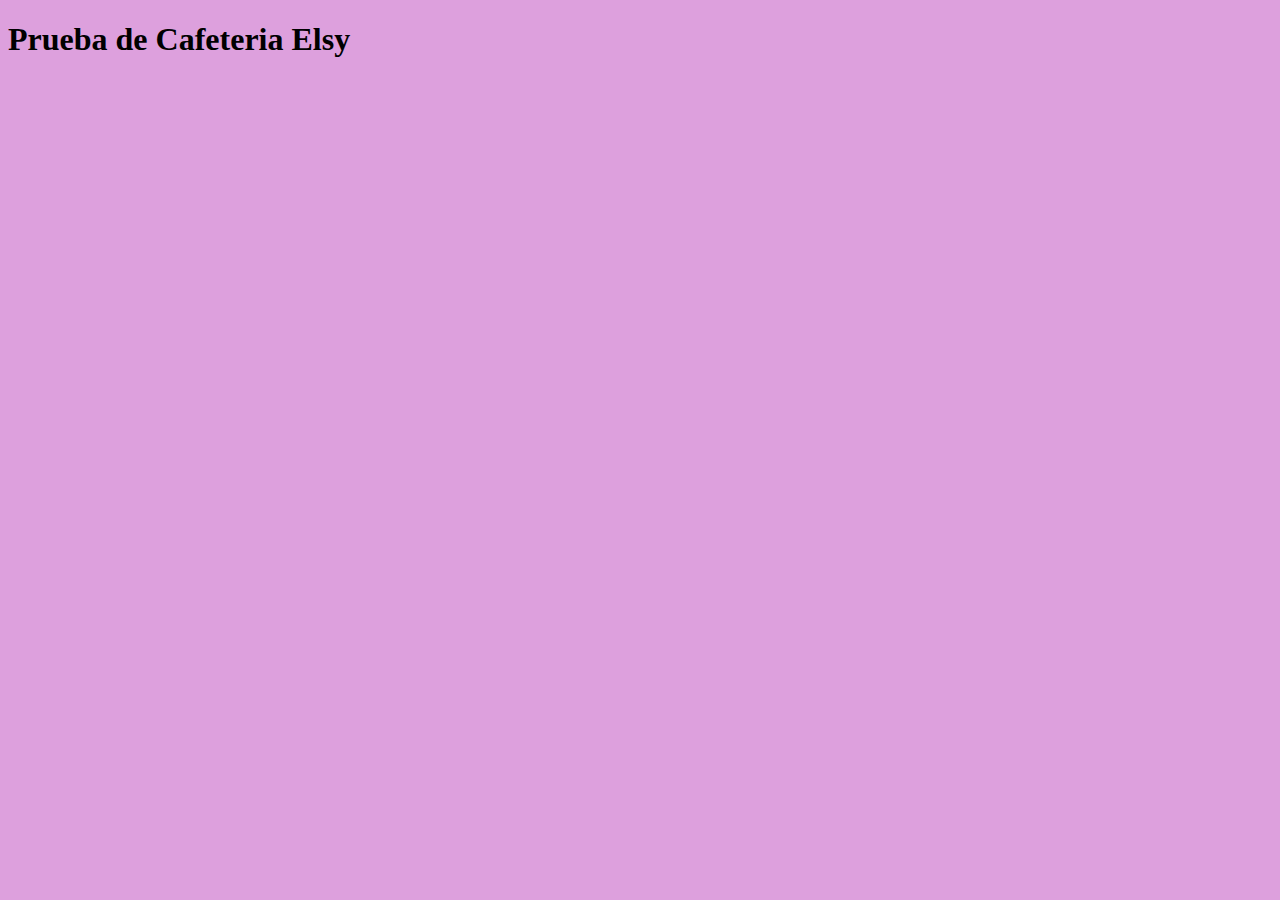
<file: index.html>
<!DOCTYPE html>
<html lang="es">
<head>
    <meta charset="UTF-8">
    <meta http-equiv="X-UA-Compatible" content="IE=edge">
    <meta name="viewport" content="width=device-width, initial-scale=1.0">
    <title>Cafeteria Elsy</title>
</head>
<body style="background-color:plum;">
   <h1>Prueba de Cafeteria Elsy</h1> 
</body>
</html>
</file>
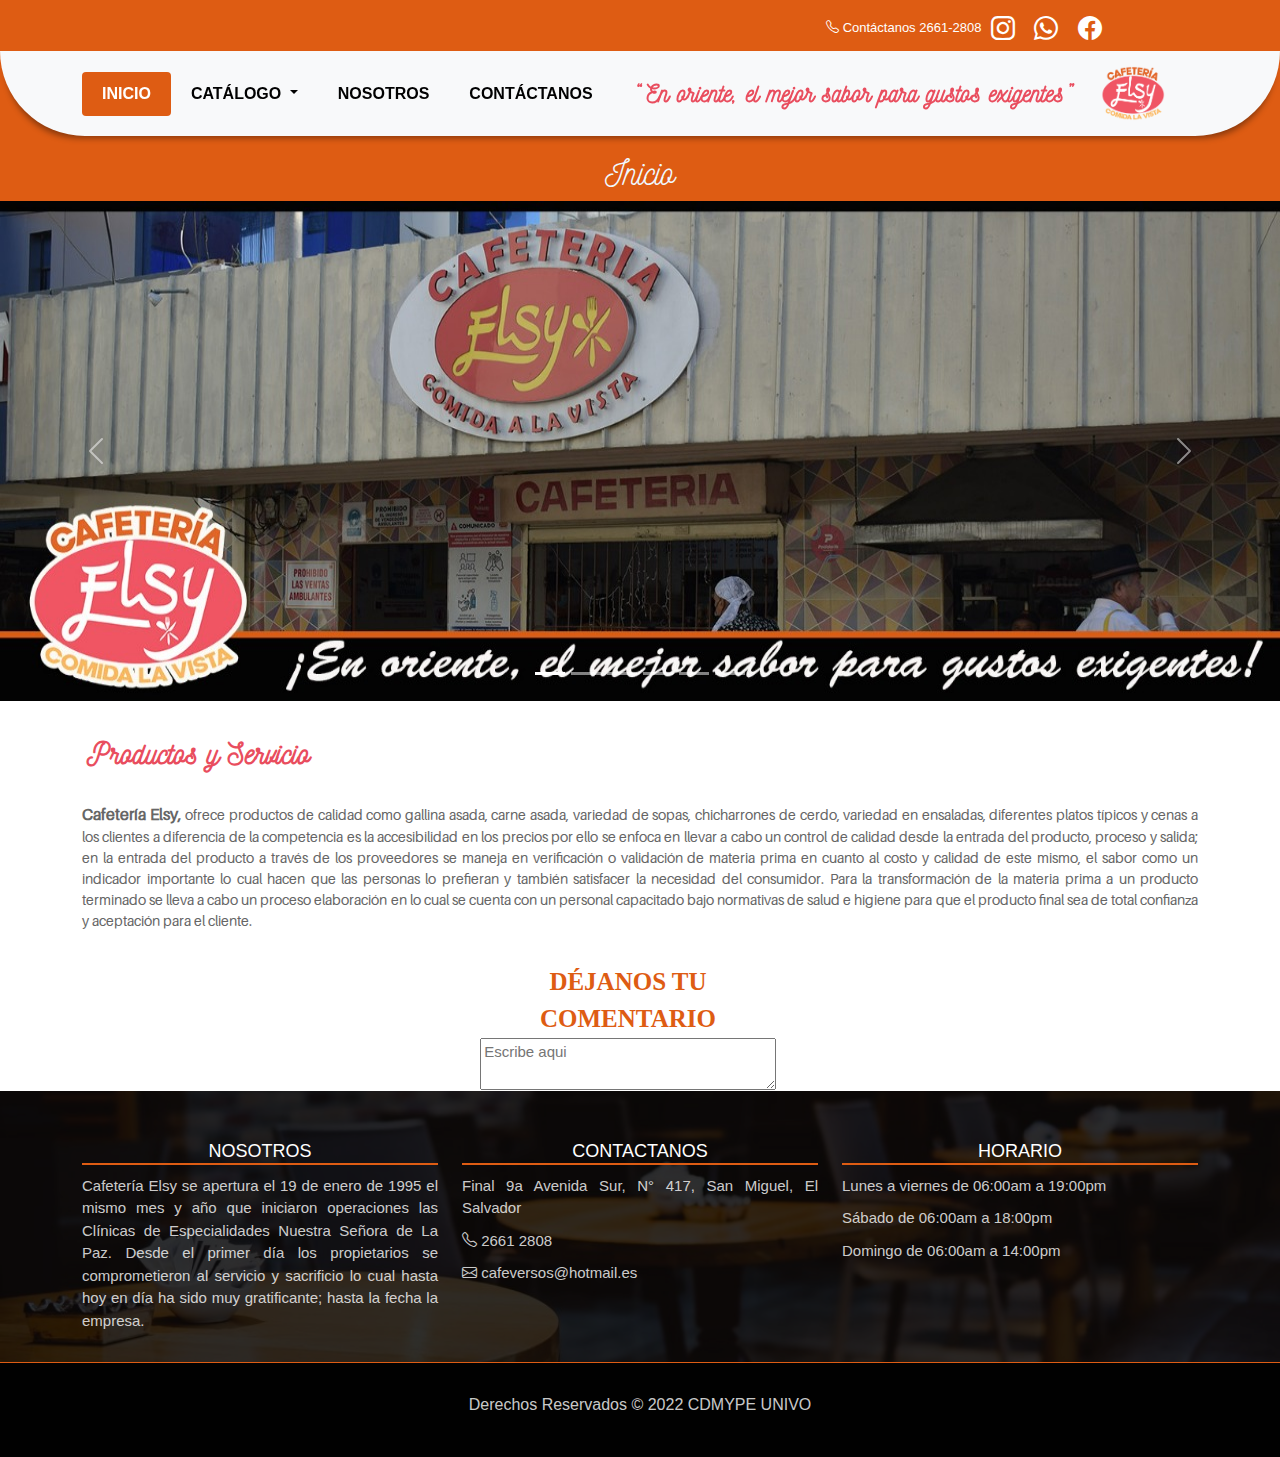
<file: Index.html>
<!DOCTYPE html>
<html lang="en">
<head>
    <meta charset="UTF-8">
    <meta http-equiv="X-UA-Compatible" content="IE=edge">
    <meta name="viewport" content="width=device-width, initial-scale=1.0">
    <link href="https://cdn.jsdelivr.net/npm/bootstrap@5.1.3/dist/css/bootstrap.min.css" rel="stylesheet">
    <link rel="stylesheet" href="https://cdn.jsdelivr.net/npm/bootstrap-icons@1.9.1/font/bootstrap-icons.css">
    <link rel="stylesheet" href="style.css">
    <link rel="stylesheet" href="responsive.css">
	<script src="https://cdn.jsdelivr.net/npm/bootstrap@5.1.3/dist/js/bootstrap.bundle.min.js"></script>
	<link rel="icon" href="img/logo.png">
    <title>Inicio - Cafeteria Elsy</title>
</head>
<body>
	<nav class="navbar" style="background-color: #de5c13; position: relative;">
        <div class="container-fluid" style=" position: relative;">
          <p class="bi-telephone2"><i class="bi bi-telephone"></i> <a href="+5032661-2808" class="text-decoration-none">
			Contáctanos 2661-2808         
			<div class="botone">
            <a type="button" href="https://www.instagram.com/cafeteriaelsy/" class="instagram" style="color: white; 
			margin-top: 10px; margin-left: -118%; width: 40px; height: 35px;">
				<i class="bi bi-instagram">
					<div class="mensaje">
						<p></p>
						<p type="texto flotante" class="oculta">Instagram</p>
					</div></i></a>
			<a type="button" href="https://wa.link/l9tlly" class="whatsapp"
			style="color: white; width: 40px; margin-top: 10px; height: 35px;">
			  <i class="bi bi-whatsapp">
				<div class="mensaje">
					<p></p>
					<p type="texto flotante" class="oculta">Whatsapp</p>
				</div>
			 </i></a>

            <a type="button" href="https://www.facebook.com/CafeteriaElsySM" class="facebook" style="color: white; margin-top: 10px; width: 40px; height: 35px;"><i
                class="bi bi-facebook">
				<div class="mensaje">
					<p></p>
					<p type="texto flotante" class="oculta">Facebook</p>
				</div></i></a>
          </div>
        </div>
    </nav>       
    	<!-- Start header -->
	<header class="top-navbar">
        
		<nav class="navbar navbar-expand-lg navbar-light bg-light">
			<div class="container">
				
				<button class="navbar-toggler" type="button" data-toggle="collapse" data-target="#navbars-rs-food" aria-controls="navbars-rs-food" aria-expanded="false" aria-label="Toggle navigation">
				  <span class="navbar-toggler-icon"></span>
				</button>
				<div class="collapse navbar-collapse" id="navbars-rs-food">
					<ul class="navbar-nav ml-auto">
						<strong><li class="nav-item active"><a class="nav-link" href="Inicio.html">Inicio</a></li></strong>
						<strong> <li class="nav-item dropdown">
							<a class="nav-link dropdown-toggle" href="#" id="navbarDropdown" role="button" data-bs-toggle="dropdown" aria-expanded="false">
							  Catálogo
							</a>
							<ul class="dropdown-menu" aria-labelledby="navbarDropdown">
							  <li><a class="nav-link" href="Desayunos.html">Desayunos</a></li>
							  <li><a class="nav-link" href="Almuerzos.html">Almuerzos</a></li>
							  <li><a class="nav-link" href="Tipicos.html">Típicos</a></li>
							</ul>
						  </li></strong>
						<strong><li class="nav-item"><a class="nav-link" href="SobreNosotros.html">Nosotros</a></li></strong>
						<strong><li class="nav-item"><a class="nav-link" href="Contactos.html">Contáctanos</a></li></strong>
					</ul>
                    <a class="navbar-brand">
                       <strong class="Nickainley-Normal">“ En oriente, el mejor sabor para gustos exigentes”</strong> 
                    </a>
                    <a class="navbar-brand" href="index.html">
                        <img class="logo" src="img/logo.png" alt="" />
                    </a>
				</div>
			</div>
		</nav>
        
	</header>
	<!-- End header -->
    <section class="section">
		<div class="contenedor">
			<br><br><br><br><br>
			<h2 class="Nickainley-Normal" style="color:aliceblue; font-size: 35px; margin-top: -7px;">Inicio</h2>
		</div>
		<!-- Carousel -->
<div id="demo" class="carousel slide" data-bs-ride="carousel">

	<!-- Indicators/dots -->
	<div class="carousel-indicators">
	  <button type="button" data-bs-target="#demo" data-bs-slide-to="0" class="active"></button>
	  <button type="button" data-bs-target="#demo" data-bs-slide-to="1"></button>
	  <button type="button" data-bs-target="#demo" data-bs-slide-to="2"></button>
	  <button type="button" data-bs-target="#demo" data-bs-slide-to="3"></button>
	  <button type="button" data-bs-target="#demo" data-bs-slide-to="4"></button>
	  <button type="button" data-bs-target="#demo" data-bs-slide-to="5"></button>
	</div>
  
	<!-- The slideshow/carousel -->
	<div class="carousel-inner">
	  <div class="carousel-item active">
		<img src="img/Slide01.jpeg" alt="Los Angeles" class="d-block w-100" id="imagen">
	  </div>
	  <div class="carousel-item">
		<img src="img/Slide02.jpg" alt="Chicago" class="d-block w-100" id="imagen">
	  </div>
	  <div class="carousel-item">
		<img src="img/Slide03.jpg" alt="New York" class="d-block w-100" id="imagen">
	  </div>
	  <div class="carousel-item">
		<img src="img/Slide04.jpg" alt="" class="d-block w-100" id="imagen">
	  </div>
	  <div class="carousel-item">
		<img src="img/Slide05.jpg" alt="" class="d-block w-100" id="imagen">
	  </div>
	  <div class="carousel-item">
		<img src="img/Slide06.jpg" alt="" class="d-block w-100" id="imagen">
	  </div>
	</div>
  
	<!-- Left and right controls/icons -->
	<button class="carousel-control-prev" type="button" data-bs-target="#demo" data-bs-slide="prev">
	  <span class="carousel-control-prev-icon"></span>
	</button>
	<button class="carousel-control-next" type="button" data-bs-target="#demo" data-bs-slide="next">
	  <span class="carousel-control-next-icon"></span>
	</button>
  </div>
  <br>
  <div class="container">
  <div class="row">
	<div class="col-lg-12">
		<strong><p class="Nickainley-Normal1">Productos y Servicio</strong>
		</p>
			<p class="aileron"><strong style="font-size: 16px;
				">Cafetería Elsy,</strong> ofrece productos de calidad como 
			gallina asada, carne asada, variedad de sopas, chicharrones de cerdo, variedad en ensaladas, diferentes platos
			 típicos y cenas a los clientes a diferencia de la competencia es la accesibilidad en los precios por ello se 
			 enfoca en llevar a cabo un control de calidad desde la entrada del producto, proceso y salida; en la entrada 
			 del producto a través de los proveedores se maneja en verificación o validación de materia prima en cuanto al
			  costo y calidad de este mismo, el sabor como un indicador importante lo cual hacen que las personas lo 
			  prefieran y también satisfacer la necesidad del consumidor. Para la transformación de la materia prima a un 
			  producto terminado se lleva a cabo un proceso elaboración en lo cual se cuenta con un personal capacitado 
			  bajo normativas de salud e higiene para que el producto final sea de total confianza y aceptación para el 
			  cliente.
			</p>
	</div>
	<div class="row">
		<div class="col-lg-12">
			<div class="text-center p-3 comentarios">
				<strong class="texto-comentar">Déjanos tu comentario</strong>
				<textarea name="comentar" id="comentarios" cols="60" rows="2" placeholder="Escribe aqui"></textarea><br>
				<button class="btn btn-primary btn-comentar">Comentar</button>
			  </div>
			</div>
		</div>
	</div>
	
    </section>
   
    <footer class="footer-area bg-f">
		<div class="container">
			<div class="row">
				<div class="col-lg-4 col-md-8">
					<h3>Nosotros</h3>
					<p class="nosotros">Cafetería Elsy se apertura el 19 de enero de 1995 el mismo mes y año que iniciaron operaciones las Clínicas de Especialidades Nuestra Señora de La Paz. 
                        Desde el primer día los propietarios se comprometieron al servicio y sacrificio lo cual hasta hoy en día ha sido muy
                         gratificante; hasta la fecha la empresa.</p>
				</div>
				
				<div class="col-lg-4 col-md-8">
					<h3>Contactanos</h3>
					<p>Final 9a Avenida Sur, N° 417, San Miguel, El Salvador</p>
					<p><i class="bi bi-telephone"></i> 2661 2808</p>
					<p><i class="bi bi-envelope"></i> cafeversos@hotmail.es</p>
				</div>
				<div class="col-lg-4 col-md-8">
					<h3>Horario</h3>
					<p>Lunes a viernes de 06:00am a 19:00pm</p>
					<p>Sábado de  06:00am a 18:00pm</p>
					<p>Domingo de  06:00am a 14:00pm</p>
				</div>
			</div>
			
		</div>
		
		<div class="copyright">
			<div class="container">
				<div class="row">
					<div class="col-lg-12">
						<p class="company-name">Derechos Reservados &copy; 2022 CDMYPE UNIVO</p>
					</div>
				</div>
			</div>
		</div>
		
	</footer>
</body>
</html>
</file>
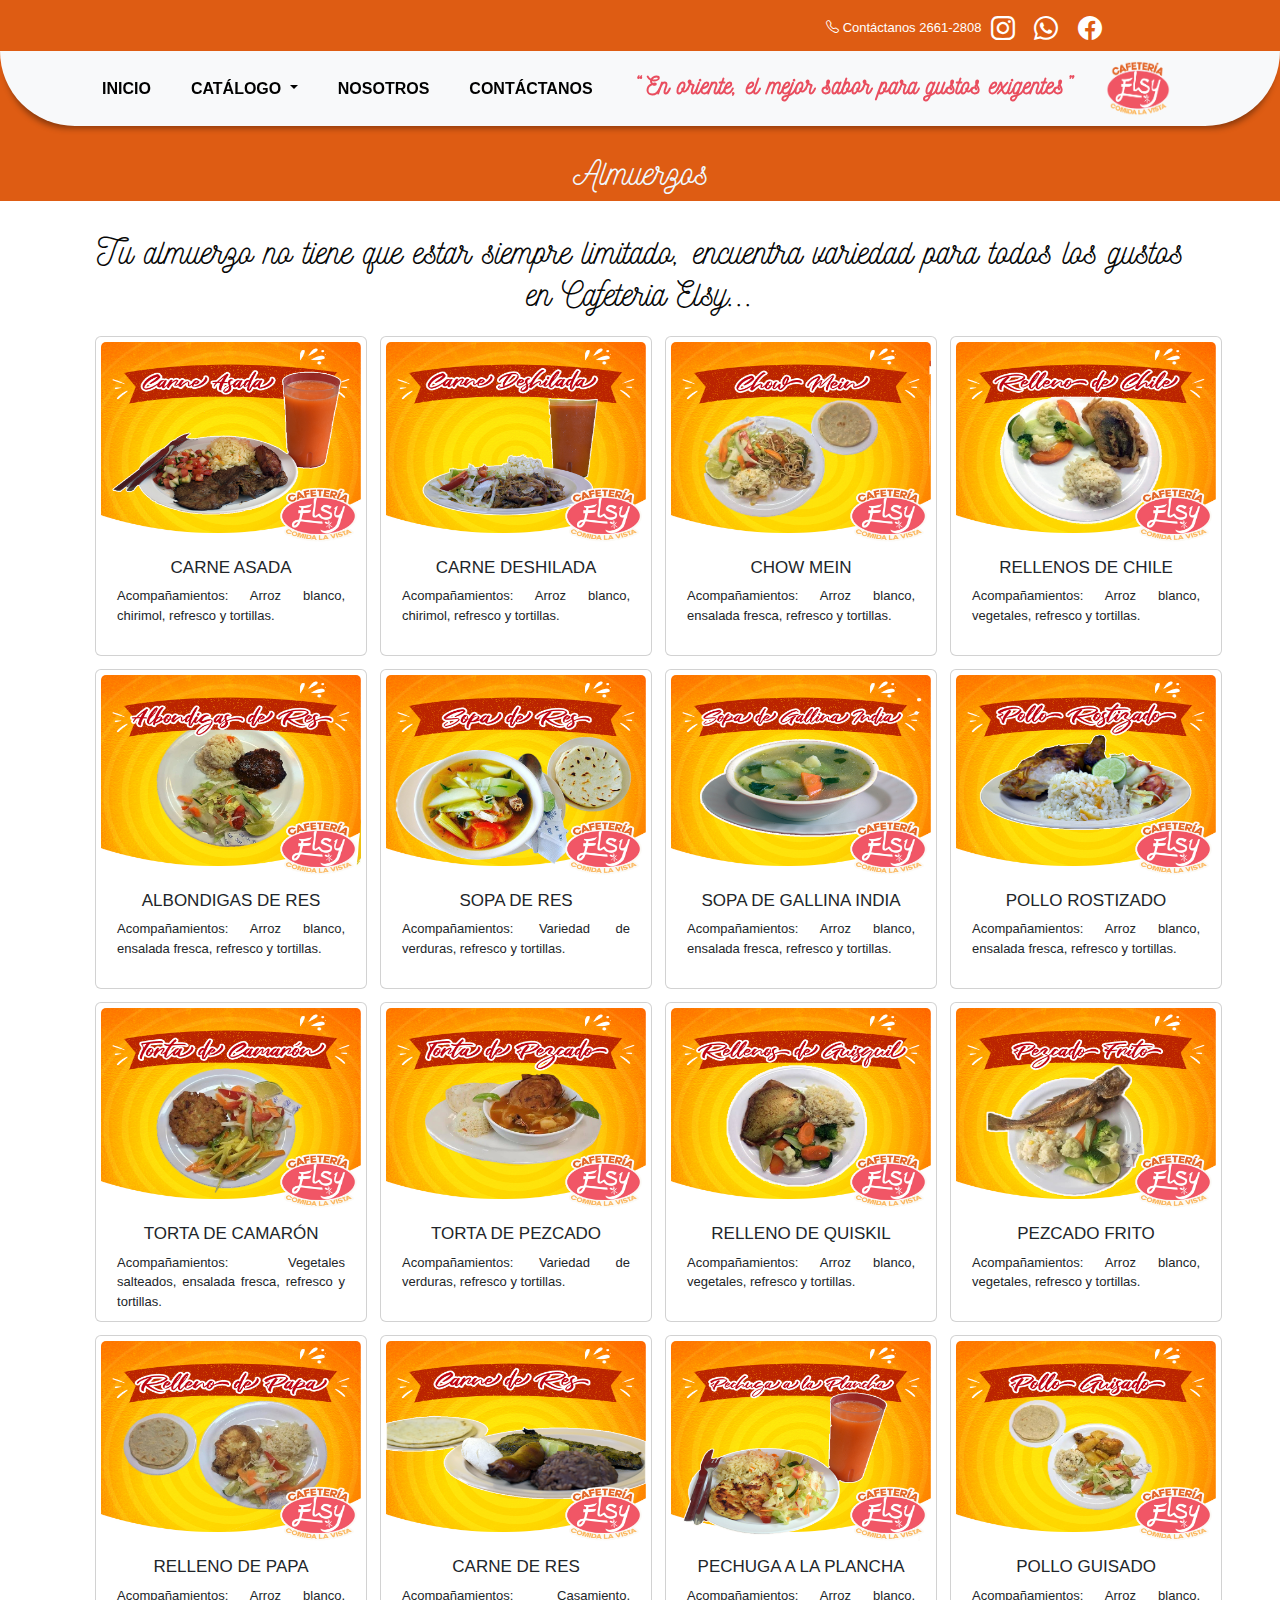
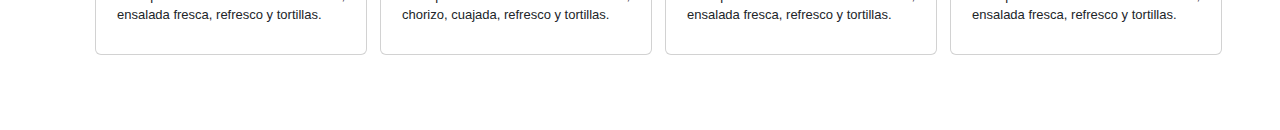
<file: Almuerzos.html>
<!DOCTYPE html>
<html lang="es">

<head>
    <meta charset="UTF-8">
    <meta http-equiv="X-UA-Compatible" content="IE=edge">
    <meta name="viewport" content="width=device-width, initial-scale=1.0">

    <link href="https://cdn.jsdelivr.net/npm/bootstrap@5.1.3/dist/css/bootstrap.min.css" rel="stylesheet">
    <link rel="stylesheet" href="https://cdn.jsdelivr.net/npm/bootstrap-icons@1.9.1/font/bootstrap-icons.css">
    <script src="https://cdn.jsdelivr.net/npm/bootstrap@5.1.3/dist/js/bootstrap.bundle.min.js"></script>
    <link rel="stylesheet" href="css/header_footer.css">
    <link rel="stylesheet" href="css/style.css">
    <link rel="icon" href="img/logo.png">

    <title>Almuerzos - Cafeteria Elsy</title>

</head>

<body>
    <!--Start nav-->
    <nav class="navbar" style="background-color: #de5c13; position: relative;">
        <div class="container-fluid">
            <p class="bi-telephone2"><i class="bi bi-telephone"></i>
                <a href="tel:+5032661-2808" class="text-decoration-none"> Contáctanos 2661-2808</a>
            </p>
            <div>
                <a type="button" href="https://www.instagram.com/cafeteriaelsy/" class="instagram" style="color: white; 
			margin-top: 10px; margin-left: -118%; width: 40px; height: 35px;">
                    <i class="bi bi-instagram">
                        <div class="mensaje">
                            <p></p>
                            <p type="texto flotante" class="oculta">Instagram</p>
                        </div>
                    </i>
                </a>
                <a type="button" href="https://wa.link/l9tlly" class="whatsapp"
                    style="color: white; width: 40px; margin-top: 10px; height: 35px;">
                    <i class="bi bi-whatsapp">
                        <div class="mensaje">
                            <p></p>
                            <p type="texto flotante" class="oculta">Whatsapp</p>
                        </div>
                    </i>
                </a>

                <a type="button" href="https://www.facebook.com/CafeteriaElsySM" class="facebook"
                    style="color: white; margin-top: 10px; width: 40px; height: 35px;">
                    <i class="bi bi-facebook">
                        <div class="mensaje">
                            <p></p>
                            <p type="texto flotante" class="oculta">Facebook</p>
                        </div>
                    </i>
                </a>
            </div>
        </div>
    </nav>
    <!-- End nav-->

    <!-- Start header -->
    <header class="top-navbar">

        <nav class="navbar navbar-expand-lg navbar-light bg-light">
            <div class="container align-items-justify">

                <button class="navbar-toggler" type="button" data-toggle="collapse" data-target="#navbars-rs-food"
                    aria-controls="navbars-rs-food" aria-expanded="false" aria-label="Toggle navigation">
                    <span class="navbar-toggler-icon"></span>
                </button>
                <div class="collapse navbar-collapse" id="navbars-rs-food">
                    <ul class="navbar-nav ml-auto">
                        <strong>
                            <li class="nav-item "><a class="nav-link" href="index.html">Inicio</a></li>
                        </strong>
                        <strong>
                            <li class="nav-item dropdown">
                                <a class="nav-link dropdown-toggle" href="#" id="navbarDropdown" role="button"
                                    data-bs-toggle="dropdown" aria-expanded="false">
                                    Catálogo
                                </a>
                                <ul class="dropdown-menu" aria-labelledby="navbarDropdown">
                                    <li><a class="nav-link" href="Desayunos.html">Desayunos</a></li>
                                    <li><a class="nav-link active" href="Almuerzos.html">Almuerzos</a></li>
                                    <li><a class="nav-link" href="Tipicos.html">Típicos</a></li>
                                </ul>
                            </li>
                        </strong>
                        <strong>
                            <li class="nav-item"><a class="nav-link" href="SobreNosotros.html">Nosotros</a></li>
                        </strong>
                        <strong>
                            <li class="nav-item"><a class="nav-link" href="Contactos.html">Contáctanos</a></li>
                        </strong>
                    </ul>
                    <center>
                        <a class="navbar-brand">
                            <strong class="Nickainley-Normal">“ En oriente, el mejor sabor para gustos
                                exigentes”</strong>
                        </a>
                        <a class="navbar-brand align-items-center" href="index.html">
                            <img class="logo" src="img/logo.png" alt="" />
                        </a>
                    </center>
                </div>
            </div>
        </nav>

    </header>
    <!-- End header -->

    <!-- Start section-->
    <section class="section">
        <div class="contenedor">
            <br><br><br><br><br>
            <h2 class="Nickainley-Normal" style="color:aliceblue; font-size: 35px; margin-top: -7px;">Almuerzos</h2>
        </div>
        <div style="height: 30px;">&nbsp;</div>
        <center>
            <div class="container ">
                <div class="row">
                    <div class="col-12">
                        <h2 class="Nickainley-Normal-titulo">Tu almuerzo no tiene que estar siempre limitado, encuentra
                            variedad para todos los gustos en Cafeteria Elsy...</h2>
                    </div>
                    <div class="col-sm-12 col-md-6 col-lg-4 col-xl-3 col-xxl-3">
                        <div class="card conf"
                            style="width: 17rem; height: 20rem; margin-left: 5%; margin-right: 15px; padding: 5px;  margin-top: 5%;">
                            <a class="mybox" href="img/Almuerzos/Carne_Chorizo_Chimol_Arroz_Fresco.jpg"><img
                                    src="img/Almuerzos/Carne_Chorizo_Chimol_Arroz_Fresco.jpg" class="card-img-top"
                                    alt="..."></a>
                            <div class="card-body">
                                <h5 class="card-title">CARNE ASADA</h5>
                                <p class="card-text">Acompañamientos: Arroz blanco, chirimol, refresco y tortillas.</p>
                            </div>
                        </div>
                    </div>
                    <div class="col-sm-12 col-md-6 col-lg-4 col-xl-3 col-xxl-3">
                        <div class="card conf"
                            style="width: 17rem; height: 20rem; margin-left: 5%; margin-right: 15px; padding: 5px; margin-top: 5%;">
                            <a class="mybox" href="img/Almuerzos/Carne_Ensalada_Arroz_Fresco.jpg"><img
                                    src="img/Almuerzos/Carne_Ensalada_Arroz_Fresco.jpg" class="card-img-top"
                                    alt="..."></a>
                            <div class="card-body">
                                <h5 class="card-title">CARNE DESHILADA</h5>
                                <p class="card-text">Acompañamientos: Arroz blanco, chirimol, refresco y tortillas.</p>
                            </div>
                        </div>
                    </div>
                    <div class="col-sm-12 col-md-6 col-lg-4 col-xl-3 col-xxl-3">
                        <div class="card conf"
                            style="width: 17rem; height: 20rem; margin-left: 5%; padding: 5px;  margin-top: 5%;">
                            <a class="mybox" href="img/Almuerzos/Chow Mein.jpg"><img src="img/Almuerzos/Chow Mein.jpg"
                                    class="card-img-top" alt="..."></a>
                            <div class="card-body">
                                <h5 class="card-title">CHOW MEIN</h5>
                                <p class="card-text">Acompañamientos: Arroz blanco, ensalada fresca, refresco y
                                    tortillas.</p>
                            </div>
                        </div>
                    </div>
                    <div class="col-sm-12 col-md-6 col-lg-4 col-xl-3 col-xxl-3">
                        <div class="card conf"
                            style="width: 17rem; height: 20rem; margin-left: 5%; padding: 5px;  margin-top: 5%;">
                            <a class="mybox" href="img/Almuerzos/Relleno de Chile.jpg"><img
                                    src="img/Almuerzos/Relleno de Chile.jpg" class="card-img-top" alt="..."></a>
                            <div class="card-body">
                                <h5 class="card-title">RELLENOS DE CHILE</h5>
                                <p class="card-text">Acompañamientos: Arroz blanco, vegetales, refresco y tortillas.</p>
                            </div>
                        </div>
                    </div>
                    <div class="col-sm-12 col-md-6 col-lg-4 col-xl-3 col-xxl-3">
                        <div class="card conf"
                            style="width: 17rem; height: 20rem; margin-left: 5%; padding: 5px;  margin-top: 5%;">
                            <a class="mybox2" href="img/Almuerzos/Albondigas de Res.jpg"><img
                                    src="img/Almuerzos/Albondigas de Res.jpg" class="card-img-top" alt="..."></a>
                            <div class="card-body">
                                <h5 class="card-title">ALBONDIGAS DE RES</h5>
                                <p class="card-text">Acompañamientos: Arroz blanco, ensalada fresca, refresco y
                                    tortillas.</p>
                            </div>
                        </div>
                    </div>
                    <div class="col-sm-12 col-md-6 col-lg-4 col-xl-3 col-xxl-3">
                        <div class="card conf"
                            style="width: 17rem; height: 20rem; margin-left: 5%; padding: 5px;  margin-top: 5%;">
                            <a class="mybox2" href="img/Almuerzos/Sopa de Res.jpg"><img
                                    src="img/Almuerzos/Sopa de Res.jpg" class="card-img-top" alt="..."></a>
                            <div class="card-body">
                                <h5 class="card-title">SOPA DE RES</h5>
                                <p class="card-text">Acompañamientos: Variedad de verduras, refresco y tortillas.</p>
                            </div>
                        </div>
                    </div>
                    <div class="col-sm-12 col-md-6 col-lg-4 col-xl-3 col-xxl-3">
                        <div class="card conf"
                            style="width: 17rem; height: 20rem; margin-left: 5%; padding: 5px;  margin-top: 5%;">
                            <a class="mybox2" href="img/Almuerzos/SopaGallinaIndia.jpg"><img
                                    src="img/Almuerzos/SopaGallinaIndia.jpg" class="card-img-top" alt="..."></a>
                            <div class="card-body">
                                <h5 class="card-title">SOPA DE GALLINA INDIA</h5>
                                <p class="card-text">Acompañamientos: Arroz blanco, ensalada fresca, refresco y
                                    tortillas.</p>
                            </div>
                        </div>
                    </div>
                    <div class="col-sm-12 col-md-6 col-lg-4 col-xl-3 col-xxl-3">
                        <div class="card conf"
                            style="width: 17rem; height: 20rem; margin-left: 5%; padding: 5px;  margin-top: 5%;">
                            <a class="mybox2" href="img/Almuerzos/PolloArrozEnsalada.jpg"><img
                                    src="img/Almuerzos/PolloArrozEnsalada.jpg" class="card-img-top" alt="..."></a>
                            <div class="card-body">
                                <h5 class="card-title">POLLO ROSTIZADO</h5>
                                <p class="card-text">Acompañamientos: Arroz blanco, ensalada fresca, refresco y
                                    tortillas.</p>
                            </div>
                        </div>
                    </div>
                    <div class="col-sm-12 col-md-6 col-lg-4 col-xl-3 col-xxl-3">
                        <div class="card conf"
                            style="width: 17rem; height: 20rem; margin-left: 5%; padding: 5px;  margin-top: 5%;">
                            <a class="mybox2" href="img/Almuerzos/Torta de Camaron.jpg"><img
                                    src="img/Almuerzos/Torta de Camaron.jpg" class="card-img-top" alt="..."></a>
                            <div class="card-body">
                                <h5 class="card-title">TORTA DE CAMARÓN</h5>
                                <p class="card-text">Acompañamientos: Vegetales salteados, ensalada fresca, refresco y
                                    tortillas.</p>
                            </div>
                        </div>
                    </div>
                    <div class="col-sm-12 col-md-6 col-lg-4 col-xl-3 col-xxl-3">
                        <div class="card conf"
                            style="width: 17rem; height: 20rem; margin-left: 5%; padding: 5px;  margin-top: 5%;">
                            <a class="mybox2" href="img/Almuerzos/Torta de Pezcado.jpg"><img
                                    src="img/Almuerzos/Torta de Pezcado.jpg" class="card-img-top" alt="..."></a>
                            <div class="card-body">
                                <h5 class="card-title">TORTA DE PEZCADO</h5>
                                <p class="card-text">Acompañamientos: Variedad de verduras, refresco y tortillas.</p>
                            </div>
                        </div>
                    </div>
                    <div class="col-sm-12 col-md-6 col-lg-4 col-xl-3 col-xxl-3">
                        <div class="card conf"
                            style="width: 17rem; height: 20rem; margin-left: 5%; padding: 5px;  margin-top: 5%;">
                            <a class="mybox2" href="img/Almuerzos/Rellenos de Guisquil.jpg"><img
                                    src="img/Almuerzos/Rellenos de Guisquil.jpg" class="card-img-top" alt="..."></a>
                            <div class="card-body">
                                <h5 class="card-title">RELLENO DE QUISKIL</h5>
                                <p class="card-text">Acompañamientos: Arroz blanco, vegetales, refresco y tortillas.</p>
                            </div>
                        </div>
                    </div>
                    <div class="col-sm-12 col-md-6 col-lg-4 col-xl-3 col-xxl-3">
                        <div class="card conf"
                            style="width: 17rem; height: 20rem; margin-left: 5%; padding: 5px;  margin-top: 5%;">
                            <a class="mybox2" href="img/Almuerzos/Pezcado Frito.jpg"><img
                                    src="img/Almuerzos/Pezcado Frito.jpg" class="card-img-top" alt="..."></a>
                            <div class="card-body">
                                <h5 class="card-title">PEZCADO FRITO</h5>
                                <p class="card-text">Acompañamientos: Arroz blanco, vegetales, refresco y tortillas.</p>
                            </div>
                        </div>
                    </div>
                    <div class="col-sm-12 col-md-6 col-lg-4 col-xl-3 col-xxl-3">
                        <div class="card conf"
                            style="width: 17rem; height: 20rem; margin-left: 5%; padding: 5px;  margin-top: 5%;">
                            <a class="mybox2" href="img/Almuerzos/Relleno de Papa.jpg"><img
                                    src="img/Almuerzos/Relleno de Papa.jpg" class="card-img-top" alt="..."></a>
                            <div class="card-body">
                                <h5 class="card-title">RELLENO DE PAPA</h5>
                                <p class="card-text">Acompañamientos: Arroz blanco, ensalada fresca, refresco y
                                    tortillas.</p>
                            </div>
                        </div>
                    </div>
                    <div class="col-sm-12 col-md-6 col-lg-4 col-xl-3 col-xxl-3">
                        <div class="card conf"
                            style="width: 17rem; height: 20rem; margin-left: 5%; padding: 5px;  margin-top: 5%;">
                            <a class="mybox2" href="img/Almuerzos/CuajadaChorizoCarneFrijoles.jpg"><img
                                    src="img/Almuerzos/CuajadaChorizoCarneFrijoles.jpg" class="card-img-top"
                                    alt="..."></a>
                            <div class="card-body">
                                <h5 class="card-title">CARNE DE RES</h5>
                                <p class="card-text">Acompañamientos: Casamiento, chorizo, cuajada, refresco y
                                    tortillas.</p>
                            </div>
                        </div>
                    </div>
                    <div class="col-sm-12 col-md-6 col-lg-4 col-xl-3 col-xxl-3">
                        <div class="card conf"
                            style="width: 17rem; height: 20rem; margin-left: 5%; padding: 5px;  margin-top: 5%;">
                            <a class="mybox2" href="img/Almuerzos/Pechuga a la plancha.jpg"><img
                                    src="img/Almuerzos/Pechuga a la plancha.jpg" class="card-img-top" alt="..."></a>
                            <div class="card-body">
                                <h5 class="card-title">PECHUGA A LA PLANCHA</h5>
                                <p class="card-text">Acompañamientos: Arroz blanco, ensalada fresca, refresco y
                                    tortillas.</p>
                            </div>
                        </div>
                    </div>
                    <div class="col-sm-12 col-md-6 col-lg-4 col-xl-3 col-xxl-3">
                        <div class="card conf"
                            style="width: 17rem; height: 20rem; margin-left: 5%; padding: 5px;  margin-top: 5%;">
                            <a class="mybox2" href="img/Almuerzos/Pollo Guisado.jpg"><img
                                    src="img/Almuerzos/Pollo Guisado.jpg" class="card-img-top" alt="..."></a>
                            <div class="card-body">
                                <h5 class="card-title">POLLO GUISADO</h5>
                                <p class="card-text">Acompañamientos: Arroz blanco, ensalada fresca, refresco y
                                    tortillas.</p>
                            </div>
                        </div>
                    </div>
                </div>
            </div>
        </center>
        <div style="height: 75px;">&nbsp;</div>
    </section>
    <!-- End Section-->
    
    <!--Js files-->
    <script src="js/jquery-3.2.1.min.js"></script>
    <script src="js/popper.min.js"></script>
    <script src="js/bootstrap.min.js"></script>
</body>

</html>
</file>
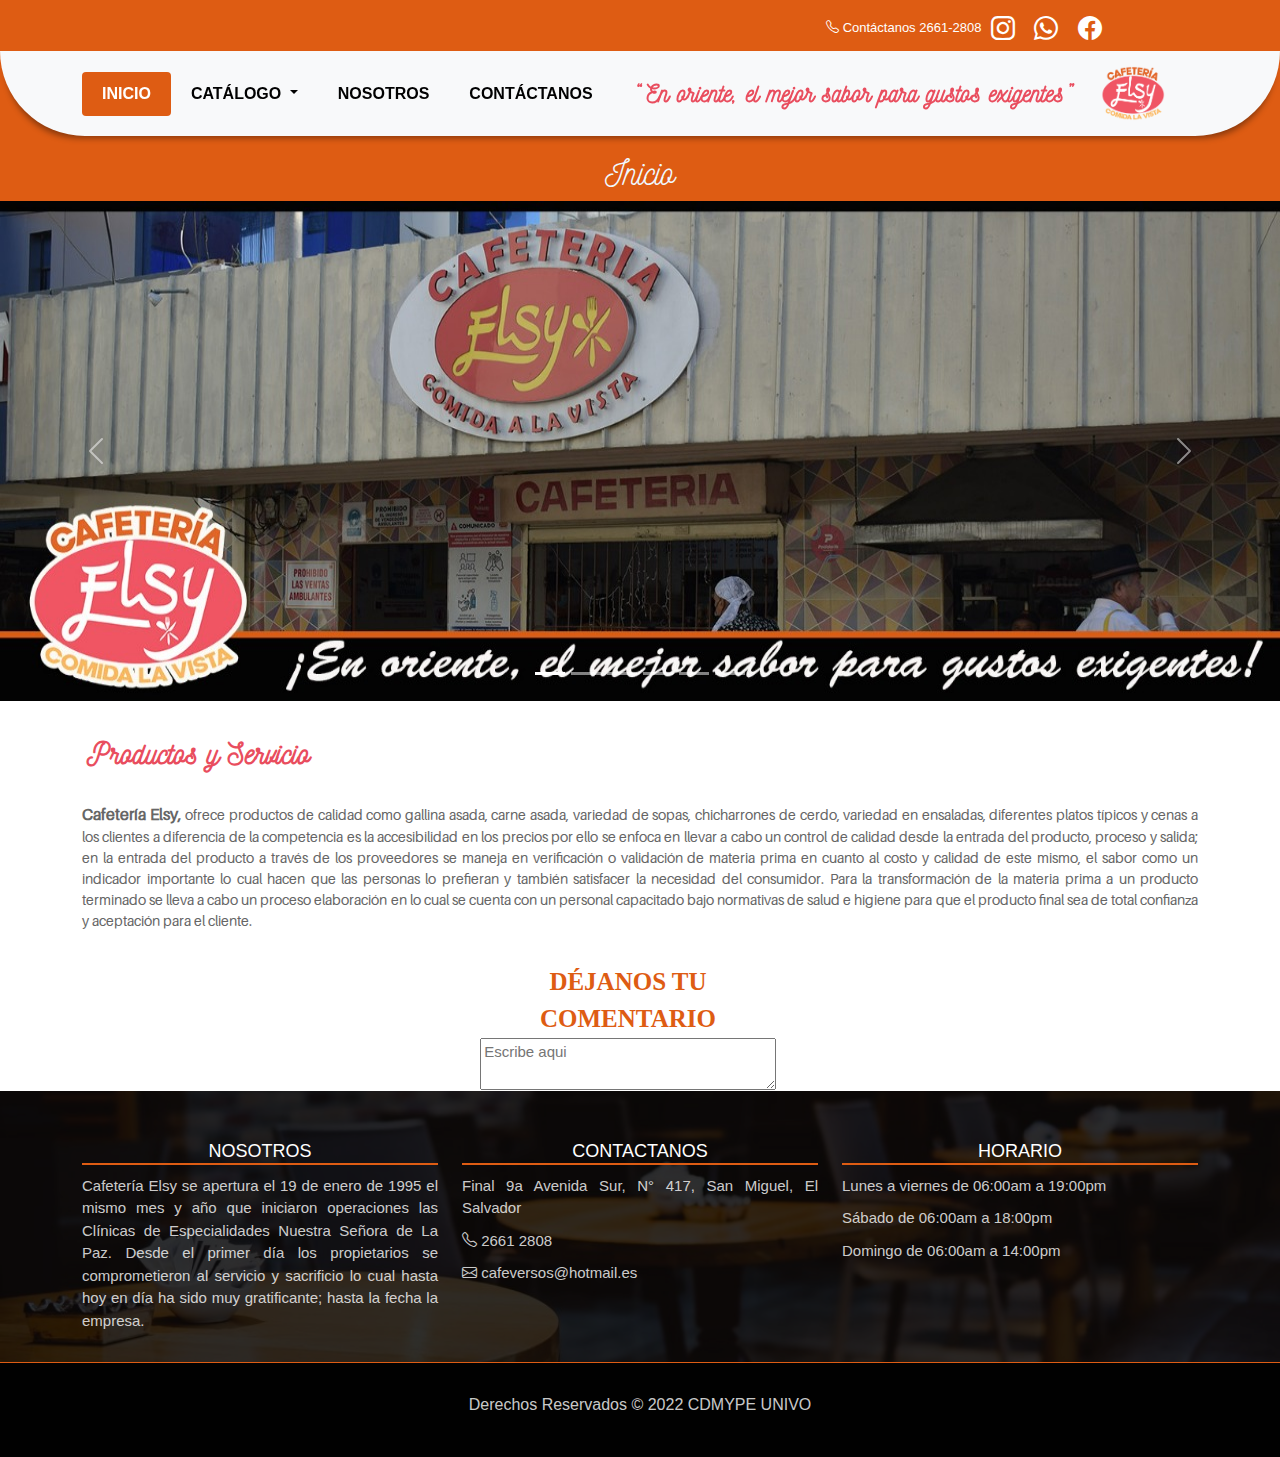
<file: Inicio.html>
<!DOCTYPE html>
<html lang="en">
<head>
    <meta charset="UTF-8">
    <meta http-equiv="X-UA-Compatible" content="IE=edge">
    <meta name="viewport" content="width=device-width, initial-scale=1.0">
    <link href="https://cdn.jsdelivr.net/npm/bootstrap@5.1.3/dist/css/bootstrap.min.css" rel="stylesheet">
    <link rel="stylesheet" href="https://cdn.jsdelivr.net/npm/bootstrap-icons@1.9.1/font/bootstrap-icons.css">
    <link rel="stylesheet" href="style.css">
    <link rel="stylesheet" href="responsive.css">
	<script src="https://cdn.jsdelivr.net/npm/bootstrap@5.1.3/dist/js/bootstrap.bundle.min.js"></script>
	<link rel="icon" href="img/logo.png">
    <title>Inicio - Cafeteria Elsy</title>
</head>
<body>
	<nav class="navbar" style="background-color: #de5c13; position: relative;">
        <div class="container-fluid" style=" position: relative;">
          <p class="bi-telephone2"><i class="bi bi-telephone"></i> <a href="+5032661-2808" class="text-decoration-none">
			Contáctanos 2661-2808         
			<div class="botone">
            <a type="button" href="https://www.instagram.com/cafeteriaelsy/" class="instagram" style="color: white; 
			margin-top: 10px; margin-left: -118%; width: 40px; height: 35px;">
				<i class="bi bi-instagram">
					<div class="mensaje">
						<p></p>
						<p type="texto flotante" class="oculta">Instagram</p>
					</div></i></a>
			<a type="button" href="https://wa.link/l9tlly" class="whatsapp"
			style="color: white; width: 40px; margin-top: 10px; height: 35px;">
			  <i class="bi bi-whatsapp">
				<div class="mensaje">
					<p></p>
					<p type="texto flotante" class="oculta">Whatsapp</p>
				</div>
			 </i></a>

            <a type="button" href="https://www.facebook.com/CafeteriaElsySM" class="facebook" style="color: white; margin-top: 10px; width: 40px; height: 35px;"><i
                class="bi bi-facebook">
				<div class="mensaje">
					<p></p>
					<p type="texto flotante" class="oculta">Facebook</p>
				</div></i></a>
          </div>
        </div>
    </nav>       
    	<!-- Start header -->
	<header class="top-navbar">
        
		<nav class="navbar navbar-expand-lg navbar-light bg-light">
			<div class="container">
				
				<button class="navbar-toggler" type="button" data-toggle="collapse" data-target="#navbars-rs-food" aria-controls="navbars-rs-food" aria-expanded="false" aria-label="Toggle navigation">
				  <span class="navbar-toggler-icon"></span>
				</button>
				<div class="collapse navbar-collapse" id="navbars-rs-food">
					<ul class="navbar-nav ml-auto">
						<strong><li class="nav-item active"><a class="nav-link" href="Inicio.html">Inicio</a></li></strong>
						<strong> <li class="nav-item dropdown">
							<a class="nav-link dropdown-toggle" href="#" id="navbarDropdown" role="button" data-bs-toggle="dropdown" aria-expanded="false">
							  Catálogo
							</a>
							<ul class="dropdown-menu" aria-labelledby="navbarDropdown">
							  <li><a class="nav-link" href="Desayunos.html">Desayunos</a></li>
							  <li><a class="nav-link" href="Almuerzos.html">Almuerzos</a></li>
							  <li><a class="nav-link" href="Tipicos.html">Típicos</a></li>
							</ul>
						  </li></strong>
						<strong><li class="nav-item"><a class="nav-link" href="SobreNosotros.html">Nosotros</a></li></strong>
						<strong><li class="nav-item"><a class="nav-link" href="Contactos.html">Contáctanos</a></li></strong>
					</ul>
                    <a class="navbar-brand">
                       <strong class="Nickainley-Normal">“ En oriente, el mejor sabor para gustos exigentes”</strong> 
                    </a>
                    <a class="navbar-brand" href="index.html">
                        <img class="logo" src="img/logo.png" alt="" />
                    </a>
				</div>
			</div>
		</nav>
        
	</header>
	<!-- End header -->
    <section class="section">
		<div class="contenedor">
			<br><br><br><br><br>
			<h2 class="Nickainley-Normal" style="color:aliceblue; font-size: 35px; margin-top: -7px;">Inicio</h2>
		</div>
		<!-- Carousel -->
<div id="demo" class="carousel slide" data-bs-ride="carousel">

	<!-- Indicators/dots -->
	<div class="carousel-indicators">
	  <button type="button" data-bs-target="#demo" data-bs-slide-to="0" class="active"></button>
	  <button type="button" data-bs-target="#demo" data-bs-slide-to="1"></button>
	  <button type="button" data-bs-target="#demo" data-bs-slide-to="2"></button>
	  <button type="button" data-bs-target="#demo" data-bs-slide-to="3"></button>
	  <button type="button" data-bs-target="#demo" data-bs-slide-to="4"></button>
	  <button type="button" data-bs-target="#demo" data-bs-slide-to="5"></button>
	</div>
  
	<!-- The slideshow/carousel -->
	<div class="carousel-inner">
	  <div class="carousel-item active">
		<img src="img/Slide01.jpeg" alt="Los Angeles" class="d-block w-100" id="imagen">
	  </div>
	  <div class="carousel-item">
		<img src="img/Slide02.jpg" alt="Chicago" class="d-block w-100" id="imagen">
	  </div>
	  <div class="carousel-item">
		<img src="img/Slide03.jpg" alt="New York" class="d-block w-100" id="imagen">
	  </div>
	  <div class="carousel-item">
		<img src="img/Slide04.jpg" alt="" class="d-block w-100" id="imagen">
	  </div>
	  <div class="carousel-item">
		<img src="img/Slide05.jpg" alt="" class="d-block w-100" id="imagen">
	  </div>
	  <div class="carousel-item">
		<img src="img/Slide06.jpg" alt="" class="d-block w-100" id="imagen">
	  </div>
	</div>
  
	<!-- Left and right controls/icons -->
	<button class="carousel-control-prev" type="button" data-bs-target="#demo" data-bs-slide="prev">
	  <span class="carousel-control-prev-icon"></span>
	</button>
	<button class="carousel-control-next" type="button" data-bs-target="#demo" data-bs-slide="next">
	  <span class="carousel-control-next-icon"></span>
	</button>
  </div>
  <br>
  <div class="container">
  <div class="row">
	<div class="col-lg-12">
		<strong><p class="Nickainley-Normal1">Productos y Servicio</strong>
		</p>
			<p class="aileron"><strong style="font-size: 16px;
				">Cafetería Elsy,</strong> ofrece productos de calidad como 
			gallina asada, carne asada, variedad de sopas, chicharrones de cerdo, variedad en ensaladas, diferentes platos
			 típicos y cenas a los clientes a diferencia de la competencia es la accesibilidad en los precios por ello se 
			 enfoca en llevar a cabo un control de calidad desde la entrada del producto, proceso y salida; en la entrada 
			 del producto a través de los proveedores se maneja en verificación o validación de materia prima en cuanto al
			  costo y calidad de este mismo, el sabor como un indicador importante lo cual hacen que las personas lo 
			  prefieran y también satisfacer la necesidad del consumidor. Para la transformación de la materia prima a un 
			  producto terminado se lleva a cabo un proceso elaboración en lo cual se cuenta con un personal capacitado 
			  bajo normativas de salud e higiene para que el producto final sea de total confianza y aceptación para el 
			  cliente.
			</p>
	</div>
	<div class="row">
		<div class="col-lg-12">
			<div class="text-center p-3 comentarios">
				<strong class="texto-comentar">Déjanos tu comentario</strong>
				<textarea name="comentar" id="comentarios" cols="60" rows="2" placeholder="Escribe aqui"></textarea><br>
				<button class="btn btn-primary btn-comentar">Comentar</button>
			  </div>
			</div>
		</div>
	</div>
	
    </section>
   
    <footer class="footer-area bg-f">
		<div class="container">
			<div class="row">
				<div class="col-lg-4 col-md-8">
					<h3>Nosotros</h3>
					<p class="nosotros">Cafetería Elsy se apertura el 19 de enero de 1995 el mismo mes y año que iniciaron operaciones las Clínicas de Especialidades Nuestra Señora de La Paz. 
                        Desde el primer día los propietarios se comprometieron al servicio y sacrificio lo cual hasta hoy en día ha sido muy
                         gratificante; hasta la fecha la empresa.</p>
				</div>
				
				<div class="col-lg-4 col-md-8">
					<h3>Contactanos</h3>
					<p>Final 9a Avenida Sur, N° 417, San Miguel, El Salvador</p>
					<p><i class="bi bi-telephone"></i> 2661 2808</p>
					<p><i class="bi bi-envelope"></i> cafeversos@hotmail.es</p>
				</div>
				<div class="col-lg-4 col-md-8">
					<h3>Horario</h3>
					<p>Lunes a viernes de 06:00am a 19:00pm</p>
					<p>Sábado de  06:00am a 18:00pm</p>
					<p>Domingo de  06:00am a 14:00pm</p>
				</div>
			</div>
			
		</div>
		
		<div class="copyright">
			<div class="container">
				<div class="row">
					<div class="col-lg-12">
						<p class="company-name">Derechos Reservados &copy; 2022 CDMYPE UNIVO</p>
					</div>
				</div>
			</div>
		</div>
		
	</footer>
</body>
</html>
</file>
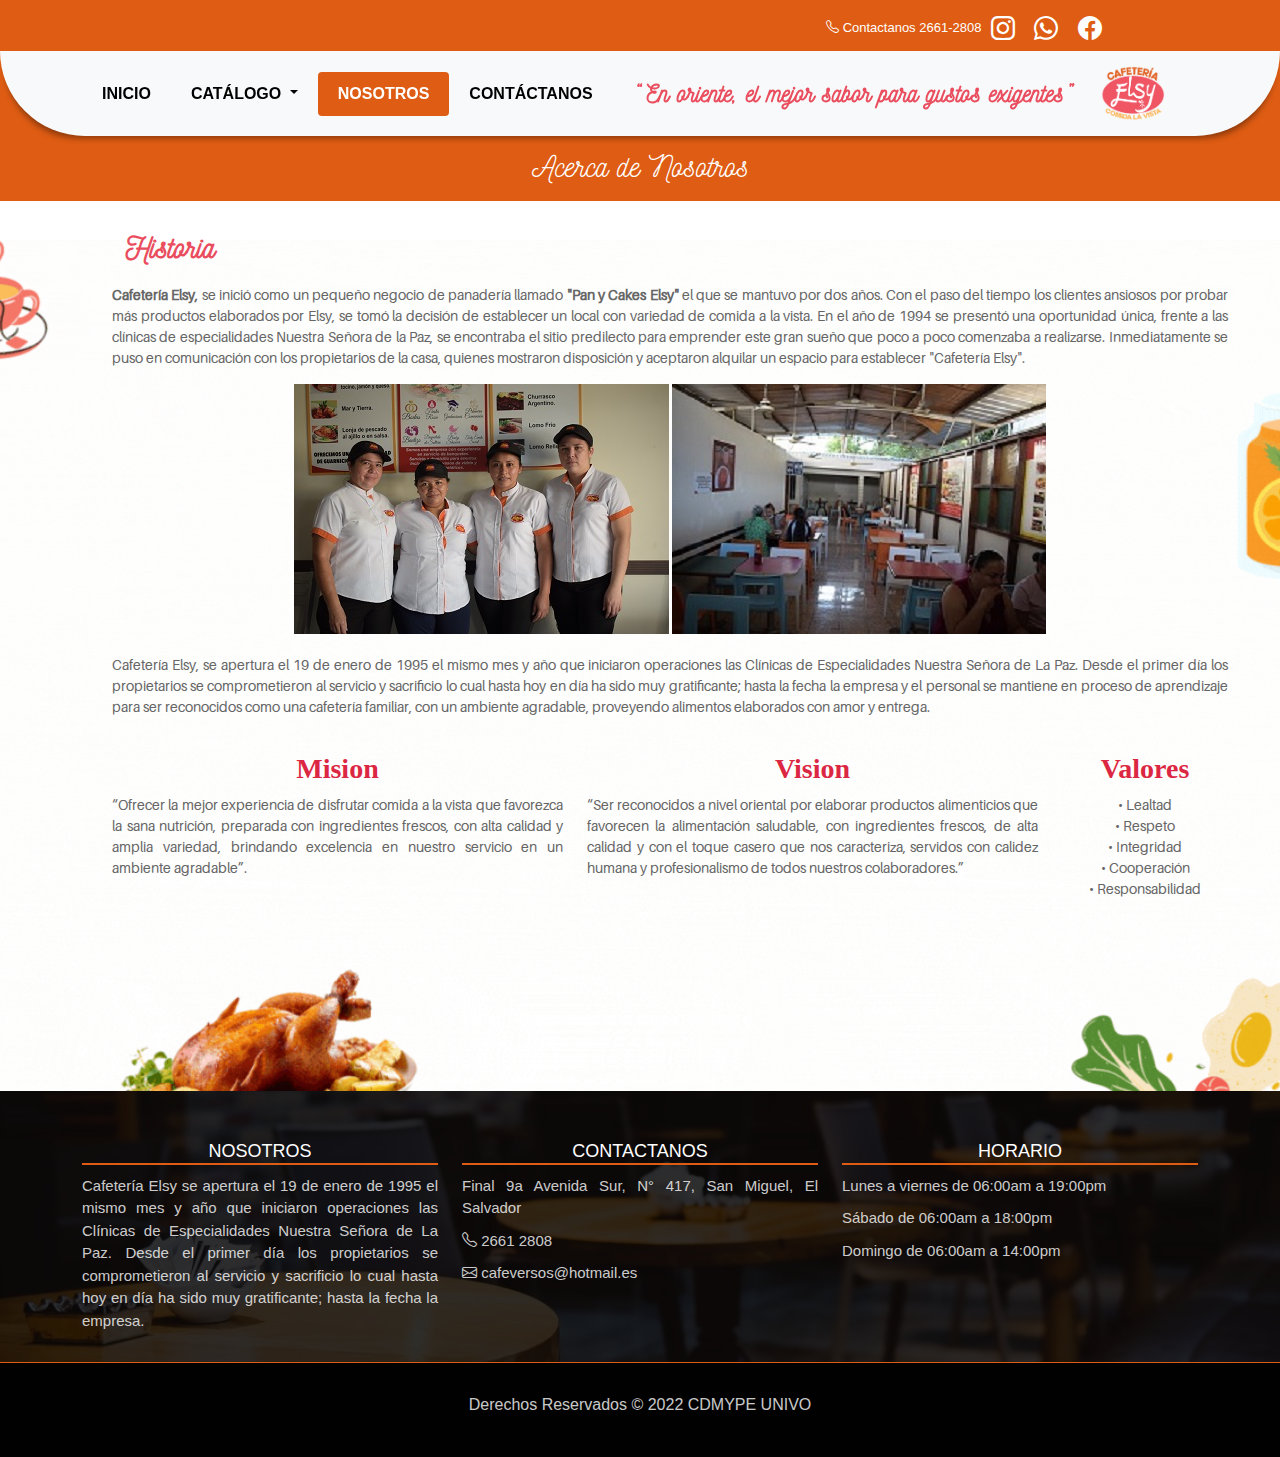
<file: SobreNosotros.html>
<!DOCTYPE html>
<html lang="en">

<head>
	<meta charset="UTF-8">
	<meta http-equiv="X-UA-Compatible" content="IE=edge">
	<meta name="viewport" content="width=device-width, initial-scale=1.0">
	<link href="https://cdn.jsdelivr.net/npm/bootstrap@5.1.3/dist/css/bootstrap.min.css" rel="stylesheet">
	<link rel="stylesheet" href="https://cdn.jsdelivr.net/npm/bootstrap-icons@1.9.1/font/bootstrap-icons.css">
	<link rel="stylesheet" href="style.css">
	<script src="https://cdn.jsdelivr.net/npm/bootstrap@5.1.3/dist/js/bootstrap.bundle.min.js"></script>
	<link rel="icon" href="img/logo.png">
	<title>Nosotros - Cafeteria Elsy</title>
</head>

<body>
	<nav class="navbar" style="background-color: #de5c13; position: relative;">
		<div class="container-fluid" style=" position: relative;">
			<p class="bi-telephone2"><i class="bi bi-telephone"></i> <a href="+5032661-2808"
					class="text-decoration-none">
					Contactanos 2661-2808
					<div class="botone">
						<a type="button" href="https://www.instagram.com/cafeteriaelsy/" class="instagram" style="color: white; 
			margin-top: 10px; margin-left: -118%; width: 40px; height: 35px;">
							<i class="bi bi-instagram">
								<div class="mensaje">
									<p></p>
									<p type="texto flotante" class="oculta">Instagram</p>
								</div>
							</i></a>
						<a type="button" href="https://wa.link/l9tlly" class="whatsapp"
							style="color: white; width: 40px; margin-top: 10px; height: 35px;">
							<i class="bi bi-whatsapp">
								<div class="mensaje">
									<p></p>
									<p type="texto flotante" class="oculta">Whatsapp</p>
								</div>
							</i></a>

						<a type="button" href="https://www.facebook.com/CafeteriaElsySM" class="facebook"
							style="color: white; margin-top: 10px; width: 40px; height: 35px;"><i
								class="bi bi-facebook">
								<div class="mensaje">
									<p></p>
									<p type="texto flotante" class="oculta">Facebook</p>
								</div>
							</i></a>
					</div>
		</div>
	</nav>
	<!-- Start header -->
	<header class="top-navbar">

		<nav class="navbar navbar-expand-lg navbar-light bg-light">
			<div class="container">

				<button class="navbar-toggler" type="button" data-toggle="collapse" data-target="#navbars-rs-food"
					aria-controls="navbars-rs-food" aria-expanded="false" aria-label="Toggle navigation">
					<span class="navbar-toggler-icon"></span>
				</button>
				<div class="collapse navbar-collapse" id="navbars-rs-food">
					<ul class="navbar-nav ml-auto">
						<strong>
							<li class="nav-item"><a class="nav-link" href="Inicio.html">Inicio</a></li>
						</strong>
						<strong>
							<li class="nav-item dropdown">
								<a class="nav-link dropdown-toggle" href="#" id="navbarDropdown" role="button" data-bs-toggle="dropdown" aria-expanded="false">
								  Catálogo
								</a>
								<ul class="dropdown-menu" aria-labelledby="navbarDropdown">
								  <li><a class="nav-link" href="Desayunos.html">Desayunos</a></li>
								  <li><a class="nav-link" href="Almuerzos.html">Almuerzos</a></li>
								  <li><a class="nav-link" href="Tipicos.html">Típicos</a></li>
								</ul>
							  </li>
						</strong>
						<strong>
							<li class="nav-item active"><a class="nav-link" href="SobreNosotros.html">Nosotros</a></li>
						</strong>
						<strong>
							<li class="nav-item"><a class="nav-link" href="Contactos.html">Contáctanos</a></li>
						</strong>
					</ul>
					<a class="navbar-brand">
						<strong class="Nickainley-Normal">“ En oriente, el mejor sabor para gustos exigentes”</strong>
					</a>
					<a class="navbar-brand" href="index.html">
						<img class="logo" src="img/logo.png" alt="" />
					</a>
				</div>
			</div>
		</nav>

	</header>
	<!-- End header -->

	<section class="section">
		<div class="contenedor">
			<br><br><br><br><br>
			<h2 class="Nickainley-Normaln">Acerca de Nosotros</h2>
		</div>
		<br><br>
		<section id="container1" id="margen">
			<div class="container">
				<div class="row">
					<div class="col-lg-4 col-md-8 col-xl-12">
						<h3 class="Nickainley-Normalh"> <strong>Historia</strong></h3>
						<p class="aileron"><strong>Cafetería Elsy,</strong> se inició como un pequeño negocio de
							panadería llamado <strong>"Pan y Cakes Elsy"</strong> el que se mantuvo por dos años. Con el
							paso del tiempo los clientes ansiosos por probar más productos elaborados por Elsy, se tomó
							la decisión de establecer un local con variedad de comida a la vista.
							En el año de 1994 se presentó una oportunidad única, frente a las clínicas de especialidades
							Nuestra Señora de la Paz, se encontraba el sitio predilecto para emprender este gran sueño
							que poco a poco comenzaba a realizarse. Inmediatamente se puso en comunicación con los
							propietarios de la casa, quienes mostraron disposición y aceptaron alquilar un espacio para
							establecer "Cafetería Elsy".
						</p>
						<center><img src="img/personalelsi.JPG" alt="" srcset="">
							<img src="img/personalelsy1.JPG" alt="" srcset="">
						</center>
						<br>
						<p class="aileron"> Cafetería Elsy, se apertura el 19 de enero de 1995 el mismo mes y año que
							iniciaron operaciones las Clínicas de Especialidades Nuestra Señora de La Paz. Desde el
							primer día los propietarios se comprometieron al servicio y sacrificio lo cual hasta hoy en
							día ha sido muy gratificante; hasta la fecha la empresa y el personal se mantiene en proceso
							de aprendizaje para ser reconocidos como una cafetería familiar,
							con un ambiente agradable, proveyendo alimentos elaborados con amor y entrega.
						</p>
					</div>
					<br>
				</div>
				<br>
				<div class="row">
					<div class="col-lg-4 col-md-8 col-xl-5">
						<h3 style="text-align: center; font-family: 'Gabriola';"> <strong>Mision</strong></h3>
						<p class="aileron">“Ofrecer la mejor experiencia de disfrutar comida a la vista que favorezca la
							sana nutrición,
							preparada con ingredientes frescos, con alta calidad y amplia variedad, brindando excelencia
							en nuestro servicio en un ambiente agradable”. </p>
					</div>

					<div class="col-lg-4 col-md-8 col-xl-5">
						<h3 style="text-align: center; font-family: 'Gabriola';"> <strong>Vision</strong></h3>
						<p class="aileron">“Ser reconocidos a nivel oriental por elaborar productos alimenticios que
							favorecen la alimentación saludable,
							con ingredientes frescos, de alta calidad y con el toque casero que nos caracteriza,
							servidos con calidez humana y
							profesionalismo de todos nuestros colaboradores.” </p>

					</div>
					<div class="col-lg-4 col-md-8 col-xl-2">
						<h3 style="text-align: centers; font-family: 'Gabriola';"> <strong>Valores</strong></h3>
						<p class="aileron" style="text-align: center;">
							• Lealtad <br>
							• Respeto <br>
							• Integridad <br>
							• Cooperación <br>
							• Responsabilidad <br>
						</p>
					</div>
				</div>
		</section>
		</div>
	</section>
	<footer class="footer-area bg-f">
		<div class="container">
			<div class="row">
				<div class="col-lg-4 col-md-8">
					<h3>Nosotros</h3>
					<p class="nosotros">Cafetería Elsy se apertura el 19 de enero de 1995 el mismo mes y año que
						iniciaron operaciones las Clínicas de Especialidades Nuestra Señora de La Paz.
						Desde el primer día los propietarios se comprometieron al servicio y sacrificio lo cual hasta
						hoy en día ha sido muy
						gratificante; hasta la fecha la empresa.</p>
				</div>

				<div class="col-lg-4 col-md-8">
					<h3>Contactanos</h3>
					<p>Final 9a Avenida Sur, N° 417, San Miguel, El Salvador</p>
					<p><i class="bi bi-telephone"></i> 2661 2808</p>
					<p><i class="bi bi-envelope"></i> cafeversos@hotmail.es</p>
				</div>
				<div class="col-lg-4 col-md-8">
					<h3>Horario</h3>
					<p>Lunes a viernes de 06:00am a 19:00pm</p>
					<p>Sábado de 06:00am a 18:00pm</p>
					<p>Domingo de 06:00am a 14:00pm</p>
				</div>
			</div>
		</div>

		<div class="copyright">
			<div class="container">
				<div class="row">
					<div class="col-lg-12">
						<p class="company-name">Derechos Reservados &copy; 2022 CDMYPE UNIVO</p>
					</div>
				</div>
			</div>
		</div>

	</footer>

</body>

</html>
</file>
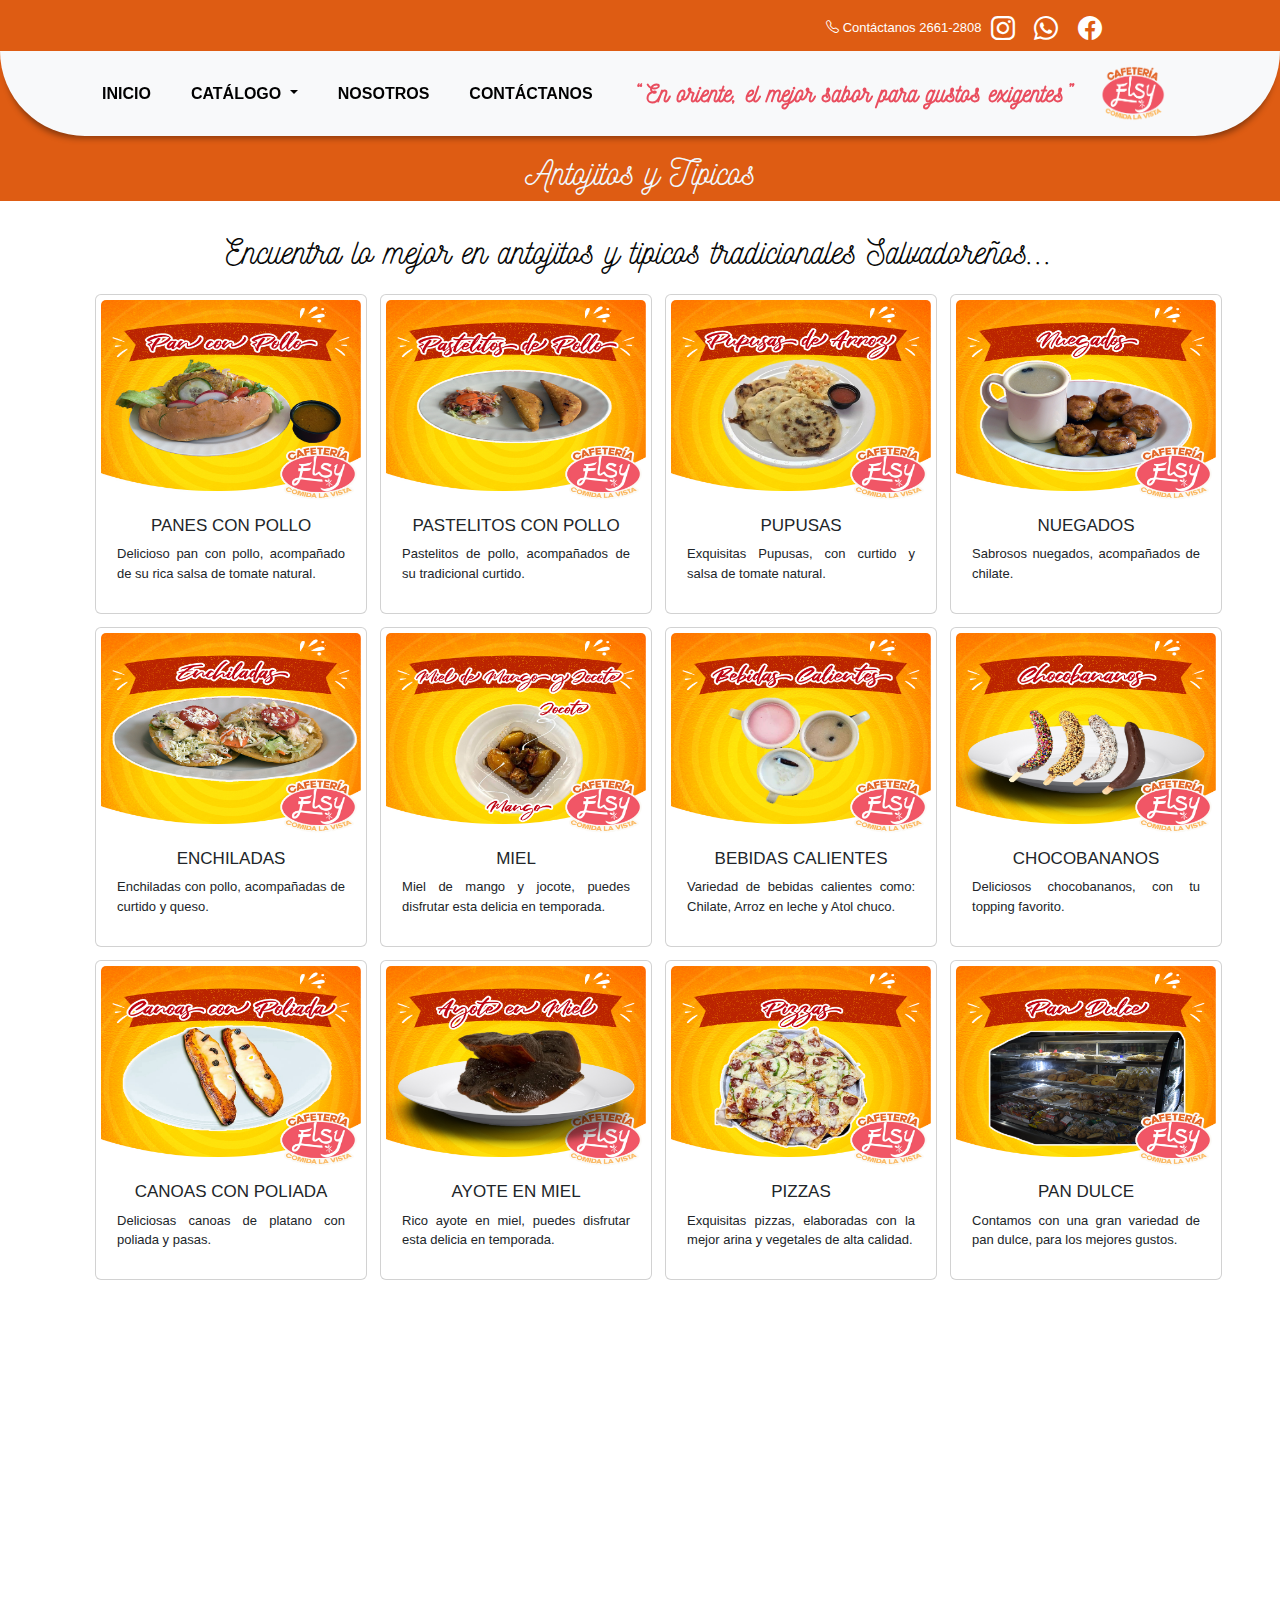
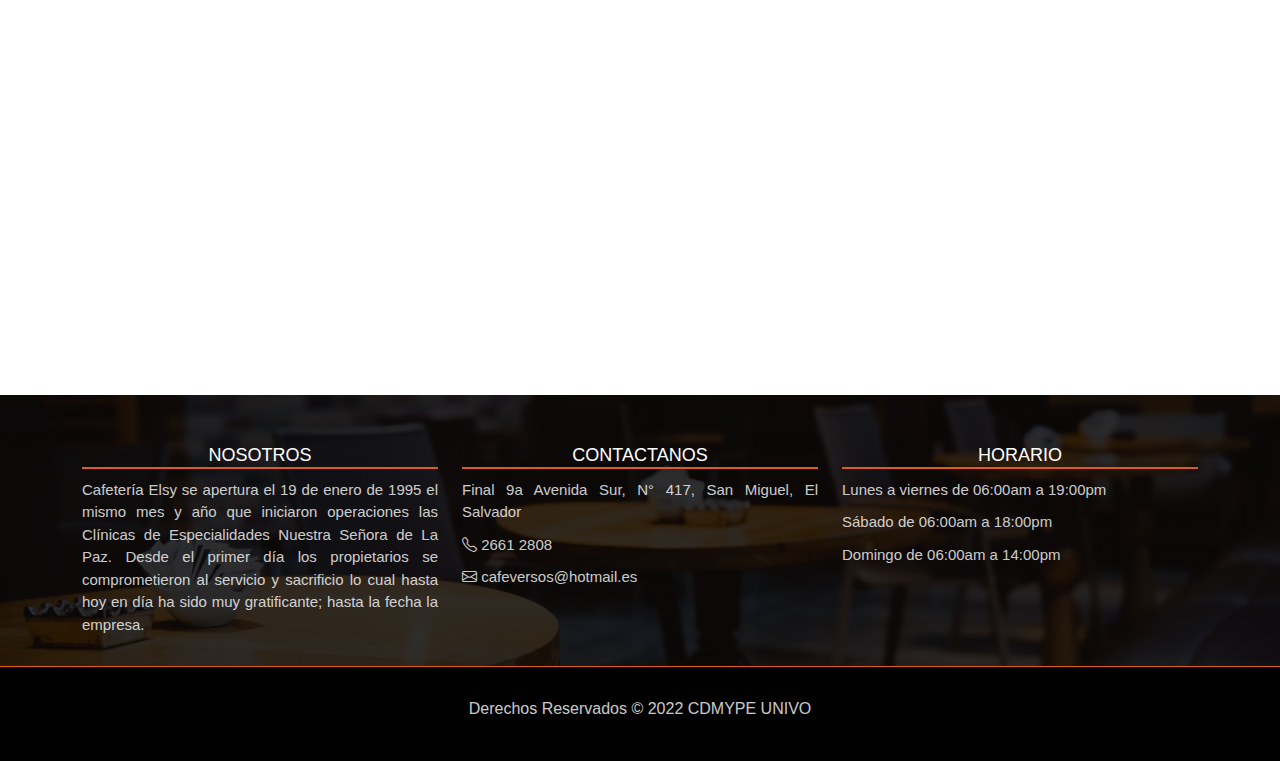
<file: Tipicos.html>
<!DOCTYPE html>
<html lang="es">

<head>
    <meta charset="UTF-8">
    <meta http-equiv="X-UA-Compatible" content="IE=edge">
    <meta name="viewport" content="width=device-width, initial-scale=1.0">

    <link href="https://cdn.jsdelivr.net/npm/bootstrap@5.1.3/dist/css/bootstrap.min.css" rel="stylesheet">
    <link rel="stylesheet" href="https://cdn.jsdelivr.net/npm/bootstrap-icons@1.9.1/font/bootstrap-icons.css">
    <script src="https://cdn.jsdelivr.net/npm/bootstrap@5.1.3/dist/js/bootstrap.bundle.min.js"></script>
    <link rel="stylesheet" href="css/header_footer.css">
    <link rel="stylesheet" href="css/style.css">
    <link rel="icon" href="img/logo.png">

    <title>Típicos - Cafeteria Elsy</title>

</head>

<body>
    <!--Start nav-->
    <nav class="navbar" style="background-color: #de5c13; position: relative;">
        <div class="container-fluid">
            <p class="bi-telephone2"><i class="bi bi-telephone"></i>
                <a href="tel:+5032661-2808" class="text-decoration-none"> Contáctanos 2661-2808</a>
            </p>
            <div>
                <a type="button" href="https://www.instagram.com/cafeteriaelsy/" class="instagram" style="color: white; 
			margin-top: 10px; margin-left: -118%; width: 40px; height: 35px;">
                    <i class="bi bi-instagram">
                        <div class="mensaje">
                            <p></p>
                            <p type="texto flotante" class="oculta">Instagram</p>
                        </div>
                    </i>
                </a>
                <a type="button" href="https://wa.link/l9tlly" class="whatsapp"
                    style="color: white; width: 40px; margin-top: 10px; height: 35px;">
                    <i class="bi bi-whatsapp">
                        <div class="mensaje">
                            <p></p>
                            <p type="texto flotante" class="oculta">Whatsapp</p>
                        </div>
                    </i>
                </a>

                <a type="button" href="https://www.facebook.com/CafeteriaElsySM" class="facebook"
                    style="color: white; margin-top: 10px; width: 40px; height: 35px;">
                    <i class="bi bi-facebook">
                        <div class="mensaje">
                            <p></p>
                            <p type="texto flotante" class="oculta">Facebook</p>
                        </div>
                    </i>
                </a>
            </div>
        </div>
    </nav>
    <!-- End nav-->

    <!-- Start header -->
    <header class="top-navbar">

        <nav class="navbar navbar-expand-lg navbar-light bg-light">
            <div class="container align-items-justify">

                <button class="navbar-toggler" type="button" data-toggle="collapse" data-target="#navbars-rs-food"
                    aria-controls="navbars-rs-food" aria-expanded="false" aria-label="Toggle navigation">
                    <span class="navbar-toggler-icon"></span>
                </button>
                <div class="collapse navbar-collapse" id="navbars-rs-food">
                    <ul class="navbar-nav ml-auto">
                        <strong>
                            <li class="nav-item "><a class="nav-link" href="index.html">Inicio</a></li>
                        </strong>
                        <strong>
                            <li class="nav-item dropdown">
                                <a class="nav-link dropdown-toggle" href="#" id="navbarDropdown" role="button"
                                    data-bs-toggle="dropdown" aria-expanded="false">
                                    Catálogo
                                </a>
                                <ul class="dropdown-menu" aria-labelledby="navbarDropdown">
                                    <li><a class="nav-link" href="Desayunos.html">Desayunos</a></li>
                                    <li><a class="nav-link" href="Almuerzos.html">Almuerzos</a></li>
                                    <li><a class="nav-link active" href="Tipicos.html">Típicos</a></li>
                                </ul>
                            </li>
                        </strong>
                        <strong>
                            <li class="nav-item"><a class="nav-link" href="SobreNosotros.html">Nosotros</a></li>
                        </strong>
                        <strong>
                            <li class="nav-item"><a class="nav-link" href="Contactos.html">Contáctanos</a></li>
                        </strong>
                    </ul>
                        <a class="navbar-brand">
                            <strong class="Nickainley-Normal">“ En oriente, el mejor sabor para gustos
                                exigentes”</strong>
                        </a>
                        <a class="navbar-brand align-items-center" href="index.html">
                            <img class="logo" src="img/logo.png" alt="" />
                        </a>
                </div>
            </div>
        </nav>

    </header>
    <!-- End header -->

    <!-- Start section-->
    <section class="section">
        <div class="contenedor">
            <br><br><br><br><br>
            <h2 class="Nickainley-Normal" style="color:aliceblue; font-size: 35px; margin-top: -7px;">Antojitos y
                Tipicos</h2>
        </div>
        <div style="height: 30px;">&nbsp;</div>
        <center>
            <div class="container ">
                <div class="row">
                    <div class="col-12">
                        <h2 class="Nickainley-Normal-titulo">Encuentra lo mejor en antojitos y tipicos tradicionales
                            Salvadoreños...</h2>
                    </div>
                    <div class="col-sm-12 col-md-6 col-lg-4 col-xl-3 col-xxl-3">
                        <div class="card conf"
                            style="width: 17rem; height: 20rem; margin-left: 5%; padding: 5px;  margin-top: 5%;">
                            <a class="mybox" href="img/Típicos/Pan Con Pollo.jpg"><img
                                    src="img/Típicos/Pan Con Pollo.jpg" class="card-img-top" alt="..."></a>
                            <div class="card-body">
                                <h5 class="card-title">PANES CON POLLO</h5>
                                <p class="card-text">Delicioso pan con pollo, acompañado de su rica salsa de tomate
                                    natural.</p>
                            </div>
                        </div>
                    </div>
                    <div class="col-sm-12 col-md-6 col-lg-4 col-xl-3 col-xxl-3">
                        <div class="card conf"
                            style="width: 17rem; height: 20rem; margin-left: 5%; padding: 5px; margin-top: 5%;">
                            <a class="mybox" href="img/Típicos/Pastelitos.jpg"><img src="img/Típicos/Pastelitos.jpg"
                                    class="card-img-top" alt="..."></a>
                            <div class="card-body">
                                <h5 class="card-title">PASTELITOS CON POLLO</h5>
                                <p class="card-text">Pastelitos de pollo, acompañados de su tradicional curtido.</p>
                            </div>
                        </div>
                    </div>
                    <div class="col-sm-12 col-md-6 col-lg-4 col-xl-3 col-xxl-3">
                        <div class="card conf"
                            style="width: 17rem; height: 20rem; margin-left: 5%; padding: 5px;  margin-top: 5%;">
                            <a class="mybox" href="img/Típicos/Pupusas.jpg"><img src="img/Típicos/Pupusas.jpg"
                                    class="card-img-top" alt="..."></a>
                            <div class="card-body">
                                <h5 class="card-title"> PUPUSAS</h5>
                                <p class="card-text">Exquisitas Pupusas, con curtido y salsa de tomate natural.</p>
                            </div>
                        </div>
                    </div>
                    <div class="col-sm-12 col-md-6 col-lg-4 col-xl-3 col-xxl-3">
                        <div class="card conf"
                            style="width: 17rem; height: 20rem; margin-left: 5%; padding: 5px;  margin-top: 5%;">
                            <a class="mybox" href="img/Típicos/Nuegados.jpg"><img src="img/Típicos/Nuegados.jpg"
                                    class="card-img-top" alt="..."></a>
                            <div class="card-body">
                                <h5 class="card-title">NUEGADOS</h5>
                                <p class="card-text">Sabrosos nuegados, acompañados de chilate.</p>
                            </div>
                        </div>
                    </div>
                    <div class="col-sm-12 col-md-6 col-lg-4 col-xl-3 col-xxl-3">
                        <div class="card conf"
                            style="width: 17rem; height: 20rem; margin-left: 5%; padding: 5px;  margin-top: 5%;">
                            <a class="mybox" href="img/Típicos/Enchiladas.jpg"><img src="img/Típicos/Enchiladas.jpg "
                                    class="card-img-top" alt="..."></a>
                            <div class="card-body">
                                <h5 class="card-title">ENCHILADAS</h5>
                                <p class="card-text">Enchiladas con pollo, acompañadas de curtido y queso.</p>
                            </div>
                        </div>
                    </div>
                    <div class="col-sm-12 col-md-6 col-lg-4 col-xl-3 col-xxl-3">
                        <div class="card conf"
                            style="width: 17rem; height: 20rem; margin-left: 5%; padding: 5px;  margin-top: 5%;">
                            <a class="mybox" href="img/Típicos/Miel de Mango y Jocote.jpg"><img
                                    src="img/Típicos/Miel de Mango y Jocote.jpg " class="card-img-top" alt="..."></a>
                            <div class="card-body">
                                <h5 class="card-title">MIEL</h5>
                                <p class="card-text">Miel de mango y jocote, puedes disfrutar esta delicia en temporada.
                                </p>
                            </div>
                        </div>
                    </div>
                    <div class="col-sm-12 col-md-6 col-lg-4 col-xl-3 col-xxl-3">
                        <div class="card conf"
                            style="width: 17rem; height: 20rem; margin-left: 5%; padding: 5px;  margin-top: 5%;">
                            <a class="mybox" href="img/Típicos/Bebidas Calientes.jpg"><img
                                    src="img/Típicos/Bebidas Calientes.jpg " class="card-img-top" alt="..."></a>
                            <div class="card-body">
                                <h5 class="card-title">BEBIDAS CALIENTES</h5>
                                <p class="card-text">Variedad de bebidas calientes como: Chilate, Arroz en leche y Atol
                                    chuco.</p>
                            </div>
                        </div>
                    </div>
                    <div class="col-sm-12 col-md-6 col-lg-4 col-xl-3 col-xxl-3">
                        <div class="card conf"
                            style="width: 17rem; height: 20rem; margin-left: 5%; padding: 5px;  margin-top: 5%;">
                            <a class="mybox" href="img/Típicos/Chocobananos.jpg"><img
                                    src="img/Típicos/Chocobananos.jpg " class="card-img-top" alt="..."></a>
                            <div class="card-body">
                                <h5 class="card-title">CHOCOBANANOS</h5>
                                <p class="card-text">Deliciosos chocobananos, con tu topping favorito.</p>
                            </div>
                        </div>
                    </div>
                    <div class="col-sm-12 col-md-6 col-lg-4 col-xl-3 col-xxl-3">
                        <div class="card conf"
                            style="width: 17rem; height: 20rem; margin-left: 5%; padding: 5px;  margin-top: 5%;">
                            <a class="mybox" href="img/Típicos/Canoas con Poliada.jpg"><img
                                    src="img/Típicos/Canoas con Poliada.jpg " class="card-img-top" alt="..."></a>
                            <div class="card-body">
                                <h5 class="card-title">CANOAS CON POLIADA</h5>
                                <p class="card-text">Deliciosas canoas de platano con poliada y pasas.</p>
                            </div>
                        </div>
                    </div>
                    <div class="col-sm-12 col-md-6 col-lg-4 col-xl-3 col-xxl-3">
                        <div class="card conf"
                            style="width: 17rem; height: 20rem; margin-left: 5%; padding: 5px;  margin-top: 5%;">
                            <a class="mybox" href="img/Típicos/Ayote en Miel.jpg"><img
                                    src="img/Típicos/Ayote en Miel.jpg " class="card-img-top" alt="..."></a>
                            <div class="card-body">
                                <h5 class="card-title">AYOTE EN MIEL</h5>
                                <p class="card-text">Rico ayote en miel, puedes disfrutar esta delicia en temporada.</p>
                            </div>
                        </div>
                    </div>
                    <div class="col-sm-12 col-md-6 col-lg-4 col-xl-3 col-xxl-3">
                        <div class="card conf"
                            style="width: 17rem; height: 20rem; margin-left: 5%; padding: 5px;  margin-top: 5%;">
                            <a class="mybox" href="img/Típicos/Pizzas.jpg"><img src="img/Típicos/Pizzas.jpg "
                                    class="card-img-top" alt="..."></a>
                            <div class="card-body">
                                <h5 class="card-title">PIZZAS</h5>
                                <p class="card-text">Exquisitas pizzas, elaboradas con la mejor arina y vegetales de alta
                                    calidad.
                                </p>
                            </div>
                        </div>
                    </div>
                    <div class="col-sm-12 col-md-6 col-lg-4 col-xl-3 col-xxl-3">
                        <div class="card conf"
                            style="width: 17rem; height: 20rem; margin-left: 5%; padding: 5px;  margin-top: 5%;">
                            <a class="mybox" href="img/Típicos/Pan Dulce.jpg"><img src="img/Típicos/Pan Dulce.jpg "
                                    class="card-img-top" alt="..."></a>
                            <div class="card-body">
                                <h5 class="card-title">PAN DULCE</h5>
                                <p class="card-text">Contamos con una gran variedad de pan dulce, para los mejores gustos.
                                </p>
                            </div>
                        </div>
                    </div>
                </div>
            </div>
        </center>
        <div style="height: 75px;">&nbsp;</div>
        <!--Start Footer-->
        <footer class="footer-area bg-f">
            <div class="container">
                <div class="row">
                    <div class="col-lg-4 col-md-8">
                        <h3>Nosotros</h3>
                        <p class="nosotros">Cafetería Elsy se apertura el 19 de enero de 1995 el mismo mes y año que
                            iniciaron operaciones las Clínicas de Especialidades Nuestra Señora de La Paz.
                            Desde el primer día los propietarios se comprometieron al servicio y sacrificio lo cual hasta
                            hoy en día ha sido muy
                            gratificante; hasta la fecha la empresa.</p>
                    </div>
    
                    <div class="col-lg-4 col-md-8">
                        <h3>Contactanos</h3>
                        <p>Final 9a Avenida Sur, N° 417, San Miguel, El Salvador</p>
                        <p><i class="bi bi-telephone"></i> 2661 2808</p>
                        <p><i class="bi bi-envelope"></i> cafeversos@hotmail.es</p>
                    </div>
                    <div class="col-lg-4 col-md-8">
                        <h3>Horario</h3>
                        <p>Lunes a viernes de 06:00am a 19:00pm</p>
                        <p>Sábado de 06:00am a 18:00pm</p>
                        <p>Domingo de 06:00am a 14:00pm</p>
                    </div>
                </div>
    
            </div>
    
            <div class="copyright">
                <div class="container">
                    <div class="row">
                        <div class="col-lg-12">
                            <p class="company-name">Derechos Reservados &copy; 2022 CDMYPE UNIVO</p>
                        </div>
                    </div>
                </div>
            </div>
    
        </footer>
        <!--End Footer-->
    </section>
    <!-- End Section-->

    <!--Js files-->
    <script src="js/jquery-3.2.1.min.js"></script>
    <script src="js/popper.min.js"></script>
    <script src="js/bootstrap.min.js"></script>
</body>

</html>
</file>
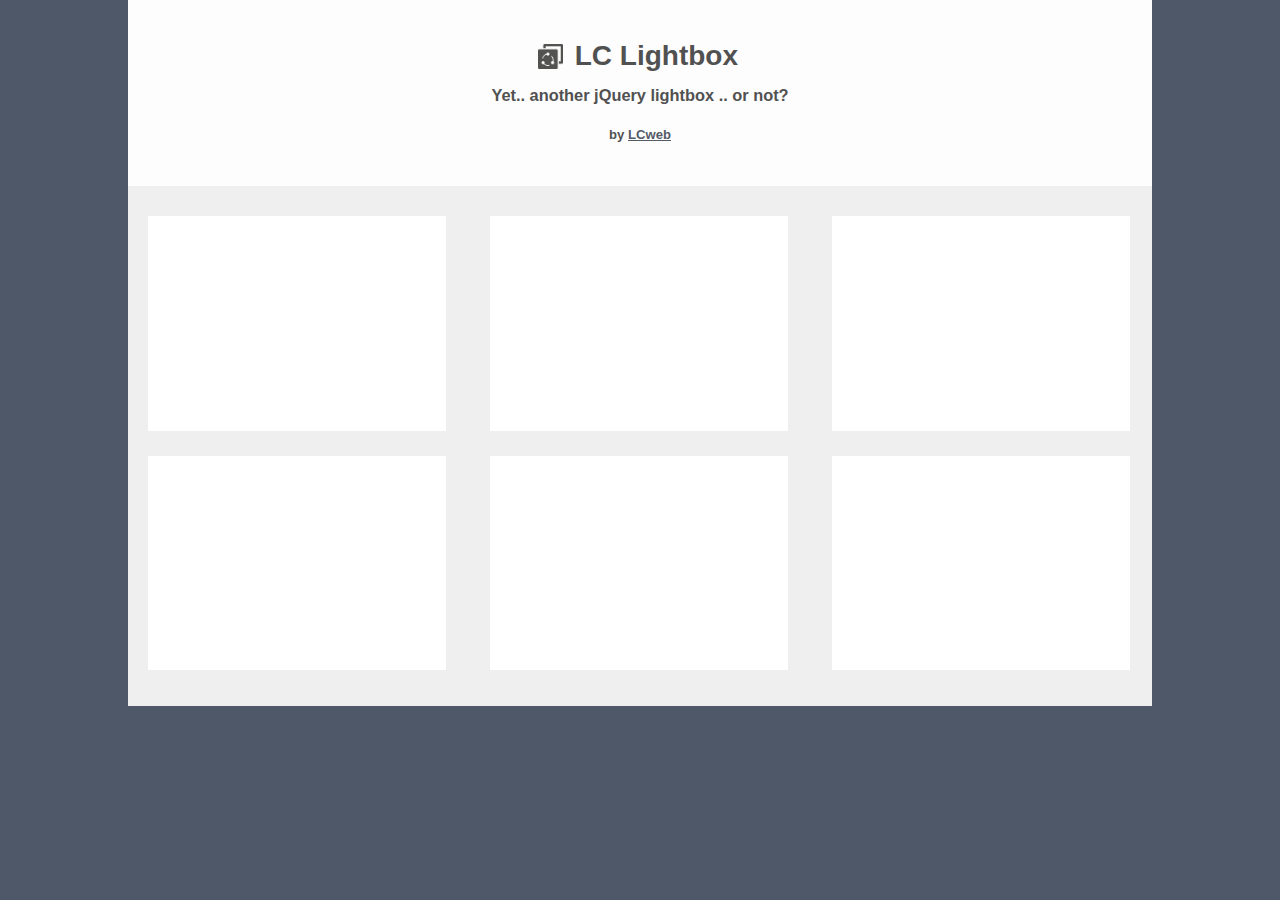
<file: LC-Lightbox-LITE-master/demo_lite.html>
<!DOCTYPE html PUBLIC "-//W3C//DTD XHTML 1.0 Transitional//EN" "http://www.w3.org/TR/xhtml1/DTD/xhtml1-transitional.dtd">
<html xmlns="http://www.w3.org/1999/xhtml">
<head>
<meta http-equiv="Content-Type" content="text/html; charset=utf-8" />
<meta name="viewport" content="width=device-width, initial-scale=1, maximum-scale=1">  
<title>LC Lightbox - Image Gallery Demo</title>



<!-- PAGE'S BASE CSS -->
<style type="text/css">
/*! normalize.css v2.1.2 | MIT License | git.io/normalize */article,aside,details,figcaption,figure,footer,header,hgroup,main,nav,section,summary{display:block}audio,canvas,video{display:inline-block}audio:not([controls]){display:none;height:0}[hidden]{display:none}html{font-family:sans-serif;-ms-text-size-adjust:100%;-webkit-text-size-adjust:100%}body{margin:0}a:focus{outline:thin dotted}a:active,a:hover{outline:0}h1{font-size:2em;margin:.67em 0}abbr[title]{border-bottom:1px dotted}b,strong{font-weight:700}dfn{font-style:italic}hr{-moz-box-sizing:content-box;box-sizing:content-box;height:0}mark{background:#ff0;color:#000}code,kbd,pre,samp{font-family:monospace,serif;font-size:1em}pre{white-space:pre-wrap}q{quotes:"\201C" "\201D" "\2018" "\2019"}small{font-size:80%}sub,sup{font-size:75%;line-height:0;position:relative;vertical-align:baseline}sup{top:-.5em}sub{bottom:-.25em}img{border:0}svg:not(:root){overflow:hidden}figure{margin:0}fieldset{border:1px solid silver;margin:0 2px;padding:.35em .625em .75em}legend{border:0;padding:0}button,input,select,textarea{font-family:inherit;font-size:100%;margin:0}button,input{line-height:normal}button,select{text-transform:none}button,html input[type=button],input[type=reset],input[type=submit]{-webkit-appearance:button;cursor:pointer}button[disabled],html input[disabled]{cursor:default}input[type=checkbox],input[type=radio]{box-sizing:border-box;padding:0}input[type=search]{-webkit-appearance:textfield;-moz-box-sizing:content-box;-webkit-box-sizing:content-box;box-sizing:content-box}input[type=search]::-webkit-search-cancel-button,input[type=search]::-webkit-search-decoration{-webkit-appearance:none}button::-moz-focus-inner,input::-moz-focus-inner{border:0;padding:0}textarea{overflow:auto;vertical-align:top}table{border-collapse:collapse;border-spacing:0}



body{font:14px/20px Arial,sans-serif;background-color:#4E5869;margin:0;padding:0;color:#000}dl,ol,ul{padding:0;margin:0}h1,h2,h3,h4,h5,h6,p{margin-top:0;padding-right:15px;padding-left:15px}a img{border:none}a:link{color:#414958;text-decoration:underline}a:visited{color:#4E5869;text-decoration:underline}a:active,a:focus,a:hover{text-decoration:none}.container{width:80%;max-width:1260px;min-width:335px;background-color:#FFF;margin:0 auto}.header{background-color:#fdfdfd;}.sidebar1{float:right;width:20%;background-color:#93A5C4;padding-bottom:10px}.content{padding:10px 0;width:100%;float:right;background-color:#efefef}.content ol,.content ul{padding:0 15px 15px 40px}ul.nav{list-style:none;border-top:1px solid #666;margin-bottom:15px}ul.nav li{border-bottom:1px solid #666}ul.nav a,ul.nav a:visited{padding:5px 5px 5px 15px;display:block;text-decoration:none;background-color:#8090AB;color:#000}ul.nav a:active,ul.nav a:focus,ul.nav a:hover{background-color:#6F7D94;color:#FFF}.fltrt{float:right;margin-left:8px}.fltlft{float:left;margin-right:8px}.clearfloat{clear:both;height:0;font-size:1px;line-height:0}.content,.sidebar1{min-height:500px}.content>div{margin:20px 15px}@media screen and (max-width:900px){.content>div{width:100%!important}}

#logo {
	background: url('[data-uri]') no-repeat center center transparent;
	background-size: contain;
	width: 25px;
	height: 25px;
	display: inline-block;	
	position: relative;
	bottom: -4px;
	left: -4px;
}

.elem, .elem * {
	box-sizing: border-box;
	margin: 0 !important;	
}
.elem {
	display: inline-block;
	font-size: 0;
	width: 33%;
	border: 20px solid transparent;
	border-bottom: none;
	background: #fff;
	padding: 10px;
	height: auto;
	background-clip: padding-box;
}
.elem > span {
	display: block;
	cursor: pointer;
	height: 0;
	padding-bottom:	70%;
	background-size: cover;	
	background-position: center center;
}
</style>






<!-- LIGHTBOX FADING SHOW/HIDE EFFECT (as explained in documentation) -->
<style type="text/css">
.lcl_fade_oc.lcl_pre_show #lcl_overlay,
.lcl_fade_oc.lcl_pre_show #lcl_window,
.lcl_fade_oc.lcl_is_closing #lcl_overlay,
.lcl_fade_oc.lcl_is_closing #lcl_window {
	opacity: 0 !important;
}
.lcl_fade_oc.lcl_is_closing #lcl_overlay {
	-webkit-transition-delay: .15s !important; 
	transition-delay: .15s !important;
}
</style>






<!-- //////////////////////////////////////////////// -->
<!-- REQUIRED ELEMENTS -->

<script src="lib/jquery.js" type="text/javascript"></script>

<script src="js/lc_lightbox.lite.js" type="text/javascript"></script>
<link rel="stylesheet" href="css/lc_lightbox.css" />


<!-- SKINS -->
<link rel="stylesheet" href="skins/minimal.css" />


<!-- ASSETS -->
<script src="lib/AlloyFinger/alloy_finger.min.js" type="text/javascript"></script>

<!-- //////////////////////////////////////////////// -->
<!-- //////////////////////////////////////////////// -->

</head>

<body>

<div class="container">
    <div class="header">
          
          <div style="text-align: center; color: #3f3f3f; padding: 40px 20px 25px; opacity: 0.9;"> 
              <h1><span id="logo"></span> LC Lightbox</h1>
              <h3>Yet.. another jQuery lightbox .. or not?<br/><br/>
                  <small>by <a href="https://lcweb.it/" target="_blank">LCweb</a></small>
              </h3>
          </div>
    </div>
    
    
	<div class="content">
    
   		<a class="elem" href="https://images.unsplash.com/photo-1476514525535-07fb3b4ae5f1?dpr=1&auto=format&fit=crop&w=2000&q=80&cs=tinysrgb" title="image 1" data-lcl-txt="lorem ipsum dolor sit amet" data-lcl-author="someone" data-lcl-thumb="https://images.unsplash.com/photo-1476514525535-07fb3b4ae5f1?dpr=1&auto=format&fit=crop&w=150&q=80&cs=tinysrgb">
        	<span style="background-image: url(https://images.unsplash.com/photo-1476514525535-07fb3b4ae5f1?dpr=1&auto=format&fit=crop&w=400&q=80&cs=tinysrgb);"></span>
        </a>
        <a class="elem" href="https://images.unsplash.com/photo-1502082553048-f009c37129b9?dpr=1&auto=format&fit=crop&w=2000&q=80&cs=tinysrgb" title="image 2" data-lcl-txt="lorem ipsum dolor sit amet" data-lcl-author="someone" data-lcl-thumb="https://images.unsplash.com/photo-1502082553048-f009c37129b9?dpr=1&auto=format&fit=crop&w=150&q=80&cs=tinysrgb">
        	<span style="background-image: url(https://images.unsplash.com/photo-1502082553048-f009c37129b9?dpr=1&auto=format&fit=crop&w=400&q=80&cs=tinysrgb);"></span>
        </a>
        <a class="elem" href="https://images.unsplash.com/photo-1442850473887-0fb77cd0b337?dpr=1&auto=format&fit=crop&w=2000&q=80&cs=tinysrgb" title="image 3" data-lcl-txt="lorem ipsum dolor sit amet" data-lcl-author="someone" data-lcl-thumb="https://images.unsplash.com/photo-1442850473887-0fb77cd0b337?dpr=1&auto=format&fit=crop&w=150&q=80&cs=tinysrgb">
        	<span style="background-image: url(https://images.unsplash.com/photo-1442850473887-0fb77cd0b337?dpr=1&auto=format&fit=crop&w=400&q=80&cs=tinysrgb);"></span>
        </a>
        
        
        <a class="elem" href="https://images.unsplash.com/photo-1431794062232-2a99a5431c6c?dpr=1&auto=format&fit=crop&w=2000&q=80&cs=tinysrgb" title="image 4" data-lcl-txt="lorem ipsum dolor sit amet" data-lcl-author="someone" data-lcl-thumb="https://images.unsplash.com/photo-1431794062232-2a99a5431c6c?dpr=1&auto=format&fit=crop&w=150&q=80&cs=tinysrgb">
        	<span style="background-image: url(https://images.unsplash.com/photo-1431794062232-2a99a5431c6c?dpr=1&auto=format&fit=crop&w=400&q=80&cs=tinysrgb);"></span>
        </a>
        <a class="elem" href="https://images.unsplash.com/photo-1432405972618-c60b0225b8f9?dpr=1&auto=format&fit=crop&w=2000&q=80&cs=tinysrgb" title="image 5" data-lcl-txt="lorem ipsum dolor sit amet" data-lcl-author="someone" data-lcl-thumb="https://images.unsplash.com/photo-1432405972618-c60b0225b8f9?dpr=1&auto=format&fit=crop&w=150&q=80&cs=tinysrgb">
        	<span style="background-image: url(https://images.unsplash.com/photo-1432405972618-c60b0225b8f9?dpr=1&auto=format&fit=crop&w=400&q=80&cs=tinysrgb);"></span>
        </a>
        <a class="elem" href="https://images.unsplash.com/photo-1482192505345-5655af888cc4?dpr=1&auto=format&fit=crop&w=2000&q=80&cs=tinysrgb" title="image 6" data-lcl-txt="lorem ipsum dolor sit amet" data-lcl-author="someone" data-lcl-thumb="https://images.unsplash.com/photo-1482192505345-5655af888cc4?dpr=1&auto=format&fit=crop&w=150&q=80&cs=tinysrgb">
        	<span style="background-image: url(https://images.unsplash.com/photo-1482192505345-5655af888cc4?dpr=1&auto=format&fit=crop&w=400&q=80&cs=tinysrgb);"></span>
        </a>
   
   		<br/><br/>
   	</div>
</div>



<!-- //////////////////////////////////////////////// -->
<!-- LIGHTBOX INITIALIZATION -->
<script type="text/javascript">
$(document).ready(function(e) {
   
	// live handler
	lc_lightbox('.elem', {
		wrap_class: 'lcl_fade_oc',
		gallery : true,	
		thumb_attr: 'data-lcl-thumb', 
		
		skin: 'minimal',
		radius: 0,
		padding	: 0,
		border_w: 0,
	});	

});
</script>
<!-- //////////////////////////////////////////////// -->
<!-- //////////////////////////////////////////////// -->

</body>
</html>
</file>
<file: style.css>
*{
    padding: 0%;
    margin: 0%;
    
}
body {
    color: #666666;
    font-size: 13px;
    font-family: 'Rubic', sans-serif;
}
.text-decoration-none{
	text-decoration: none;
	color: white;
}
.bi-telephone2{
    margin-left: 65% !important;
    margin-top: 2%;
    color: white;
	text-decoration: none;
 }
 .instagram{
    color: white;
	text-align:center;
	font-size:x-large;
	 }
.facebook{
	color: white;
	text-align: center;
	font-size: x-large;
	
 }
.whatsapp{
	color: white;
	text-align: center;
	font-size: x-large;

 }
.instagram:hover{
  background-color: white;
  border-radius: 100px;
 color:  #de5c13 !important;

}
.instagram:hover .oculta{
	display:block;
}
.facebook:hover .oculta{
	display:block;
}
.whatsapp:hover .oculta{
	display:block;
}
.facebook:hover{
	background-color: white;
	border-radius: 100px;
   color:  #de5c13 !important;
 }
.whatsapp:hover{
	background-color: white;
	border-radius: 100px;
   color:  #de5c13 !important;
}
.oculta {
	display: none;
	text-align: center;
	color: #faf6f6;
	font-size: 10px;
	margin-top: -20px;
	}
h2{
    color: white;
 }
.nosotros{
	font-size: 15px;
	margin-top: -15px;
 }
 h2.tituloN{
	font-family: 'Monotype Cursiva';
	font-size: 25px;
 }
h3{
	text-align: center;
	color: #dc2743;
}
#imagen{
	width: 350px;
	height: 100%;
}
.contenedor{
	width: 100%;
	height: 150px;
	background-color: #de5c13;
	color: #ffffff;
	text-align: center;
}
.comentarios{
    width: 30%;
    margin-left: 35%;
    font-size: 15px;
    text-transform: uppercase;
 }
 .texto-comentar{
    color: #de5c13 !important;
	font-family: Gabriola;
	font-size: 25px;
}
 textarea{
    width: 100%;
    padding: 1%;
 }
 .btn-comentar{
    width: 100%;
    text-transform: uppercase;
    background-color: #de5c13;
    border: none !important;
 } .btn-comentar:hover{
    background-color: #de5c13;
 }
/*------------------------------------------------------------------
    HEADER
-------------------------------------------------------------------*/
.top-navbar{
	position: relative;
	z-index: 10;
}

.top-navbar .navbar{
	padding: 10px 0px;
	position:absolute;
	width: 100%;
	border-radius: 0px 0px 100px 100px;
	transition: height .3s ease-out, background .3s ease-out, box-shadow .3s ease-out;
	-webkit-transform: translate3d(0, 0, 0);
	transform: translate3d(0, 0, 0);
	-webkit-box-shadow: 0 8px 6px -6px rgba(0, 0, 0, 0.4);
	box-shadow: 0 8px 6px -6px rgba(0, 0, 0, 0.4);
	z-index: 100;
}

.top-navbar .navbar-light .navbar-nav .nav-link{
	color: #010101;
	font-size: 16px;
	padding: 10px 20px;
	border-radius: 4px;
	text-transform: uppercase;
}
.nav-link1{
	color: #010101;
	font-size: 14px;
	padding: 10px 20px;
	border-radius: 4px;
	text-transform: uppercase;
}

.top-navbar .navbar-light .navbar-nav .nav-item .nav-link:hover{
	background: #de5c13;
	color: #ffffff;
}
.top-navbar .navbar-light .navbar-nav .nav-item.active .nav-link{
	background: #de5c13;
	color: #ffffff;
	border-radius: 4px;
}
.navbar-expand-lg .navbar-nav .dropdown-menu{
	border: none;
	border-radius: 0px;
	padding: 10px;
	box-shadow: 2px 5px 6px rgba(0,0,0,0.5);
}
.navbar-expand-lg .navbar-nav .dropdown-menu a{
	padding: 10px 10px;
	text-transform: uppercase;
}

.navbar-expand-lg .navbar-nav .dropdown-menu a.dropdown-item:hover{
	background: #de5c13;
	color: #ffffff;
}
.navbar-light .navbar-toggler:hover{
	background: #de5c13;
}
.logo{
width: 65px;
height: 55px;
margin-left: -7px;
}
@font-face{
	font-family:elejida;
	src:url(Nickainley-Normal.otf)
}
.Nickainley-Normal{
    left: 30px;
    font-size: 25px;
	padding: 10px 20px;   
    color: #E94D5E;
	font-family:elejida;
}
.Nickainley-Normalcatalogo{
    text-align: center;
	margin-left: 60px;
    font-size: 35px;
	padding: 20px 20px;   
    color: #070707;
	font-family:elejida;
}
.Nickainley-Normaldesayunos{
    text-align: center;
	margin-left: 200px;
    font-size: 35px;
	padding: 20px 20px;   
    color: #070707;
	font-family:elejida;
}
.Nickainley-Normaltipicos{
    text-align: center;
	margin-left: 300px;
    font-size: 35px;
	padding: 20px 20px;   
    color: #070707;
	font-family:elejida;
}
.Nickainley-Normaln{
    left: 30px;
    font-size: 30px;
	padding: 10px 20px;   
    color: white;
	font-family:elejida;
	margin-top: -10px;
}
.Nickainley-Normal1{
    left: 30px;
    font-size: 30px;
	padding: 10px 20px;   
    color: #E94D5E;
	font-family:elejida;
	margin-left: -15px;
}
.Nickainley-Normalh{
margin-left: -1000px;
    font-size: 30px;
	padding: 10px 20px;   
    color: #E94D5E;
	font-family:elejida;
	margin-top: -20px;
}
@font-face{
	font-family:aileron;
	src:url(/fonts/aileron.regular.otf)
}
.aileron{
	font-family: aileron;
	font-size: 14px;
}
.aileron1{
	font-family: aileron;
	font-size: 18px;
}
div.container-fluid{
    height: 50px;
    padding: 0px;
    margin-top: -15px;
    margin-left: 20px;
    margin-right: 20px;
    position: relative;
	z-index: 1;
}
#container1{
	background-image: url(img/fondoH.gif);
	background-size: cover;
	background-repeat:no-repeat;
	background-position: center center;
	width: 1340px;
	height: 1006px;
}
#margen{
	margin-right: 40px;
	margin-left: 40px;
}

.section{
    width: 100%;
    height: 400px;
}

.footer-area{
	padding-top: 50px;
	padding-bottom: 0px;
    position: absolute;
    margin-top: 50%;

}

.bg-f{
	background-image: url("img/footer.jpg");
	background-attachment: scroll;
	background-clip: initial;
	background-color: rgba(0, 0, 0, 0);
	background-origin: initial;
	background-position: center center;
	background-repeat: no-repeat;
	background-size: cover;
	position: relative;
}
.bg-f::before {
    background: #010101;
    content: "";
    height: 100%;
    left: 0;
    position: absolute;
    top: 0;
    width: 100%;
    z-index: 1;
	opacity: 0.8;
}
.footer-area .container{
	position: relative;
	z-index: 1;
}
.footer-area h3{
	color: #ffffff;
	text-transform: uppercase;
	font-size: 18px;
	font-weight: 500;
	border-bottom: 2px solid #de5c13;
	margin-bottom: 10px;
}
.footer-area p{
	font-size: 15px;
	color: rgba(255, 255, 255, 0.8);
	margin: 0;
	padding-bottom: 10px;
}

.arrow-right{
	position: relative;
}
.arrow-right::before {
    content: "\f101";
	font-family: 'FontAwesome';	
	position: absolute;
	right: 0px;
	top: 0;
	color: #fff;
	font-size: 60px;
	line-height: 60px;
}


.footer-area p.lead{
	font-size: 19px;
	color: #ffffff;
	margin-bottom: 0px;
}
.footer-area p.lead a{
	color: #ffffff;
	margin-bottom: 15px;
}
.footer-area p.lead a:hover{
	color: #d65106;
}
.footer-area p a{
	font-size: 18px;
	color: #ffffff;
}
.footer-area p a:hover{
	color: #d65106;
}

.copyright{
	margin-top: 20px;
	position: relative;
	display: block;
	background-color: #010101;
	border-top: 1px solid #de5c13;
	padding: 30px 0;
	z-index: 1;
}

.copyright .company-name{
	font-size: 16px;
	text-align: center;
}
.copyright .company-name a{
	font-size: 16px;
}

p {
    text-align: justify;
}
.carousel-item{
	width: 100%;
	height: 500px;
}
ul.socialIcons {
	padding: 0;
	text-align: center;
	color: black;
  }
  
  .socialIcons li {
	background-color: rgb(8, 8, 8);
	list-style: none;
	display: inline-block;
	margin: 4px;
	border-radius: 2em;
	overflow: hidden;
  }
  
  .socialIcons li a {
	display: block;
	padding: 0.5em;
	min-width: 1.28571429em;
	max-width: 1.28571429em;
	height: 1.28571429em;
	white-space: nowrap;
	line-height: 1.5em;
	transition: 0.5s;
	text-decoration: none;
	font-family: arial;
	
  }
  
  .socialIcons li i {
	margin-right: 0.8em;
  }
  
  .socialIcons li:hover a {
	max-width: 100px;
	padding-right: 1em;
  }
  
  .socialIcons .facebook {
	background-color: white;
	
   
  }
  
  .socialIcons .whatsapp {
	background-color: white;
   
  }
  
  .socialIcons .instagram {
	background-color: white;
   
  }
  .conf{
	display: inline-block;
 }
 
 .conf2 {
	 display: inline-block;
  }
 
 .card-img-top {
	 width: 100%;
	 height: 200px;
 }
.card-text{
	text-align: center;
	
}
</file>
<file: responsive.css>
/* only small desktops */
/* tablets */
/* only small tablets */
@media only screen and (min-width: 992px) and (max-width: 1180px) {
	.footer-area h3{
		font-size: 18px;
	}
}
@media (min-width: 768px) and (max-width: 991px) {
	.navbar-light .navbar-brand{
		margin-left: 15px;
	}
	.navbar-light .navbar-toggler{
		margin-right: 15px;
		border-radius: 0px;
	}
	.navbar-expand-lg .navbar-nav .dropdown-menu{
		box-shadow: none;
	}
	.carousel-control-prev{
		left: -60px;
	}
	.carousel-control-next{
		right: -60px;
	}
	.why-text h4{
		font-size: 18px;
	}
	.why-text p{
		margin: 0px;
	}
}

/* mobile or only mobile */
@media (max-width: 767px) {
	.navbar-light .navbar-brand{
		margin-left: 15px;
	}
	.navbar-light .navbar-toggler{
		margin-right: 15px;
		border-radius: 0px;
	}
	.navbar-expand-lg .navbar-nav .dropdown-menu{
		box-shadow: none;
	}
	.cover-slides h1{
		font-size: 22px;
	}
	.cover-slides p {
		font-size: 14px;
	}
	.slides-navigation a{
		height: 42px;
		width: 38px;
		line-height: 33px;
	}
	.inner-column{
		margin-top: 15px;
	}
	.inner-column h1{
		font-size: 22px;
	}
	.filter-button-group{
		margin: 10px 0px;
	}
	
	.contact-imfo-box .col-md-4{
		margin-bottom: 15px;
	}
	.carousel-control-prev{
		left: 0px;
	}
	.carousel-control-next{
		right: 0px;
	}
	.blog-box-inner .blog-detail{
		overflow: hidden;
	}
	.blog-sidebar{
		margin-top: 50px;
	}
	.top-navbar .navbar{
		border-radius: 0px 0px 50px 50px;
	}
	
}
@media only screen and (min-width: 280px) and (max-width: 599px) {
	
	.why-text p{
		margin-bottom: 0px;
		margin-top: 0px;
	}
	.inner-column{
		margin-bottom: 30px;
	}
	.inner-menu-box .nav-pills .nav-link{
		font-size: 12px;
		padding: 5px;
	}
}
</file>
<file: css/header_footer.css>
/*------------------------------------------------------------------
    NAV
-------------------------------------------------------------------*/

.text-decoration-none {
    text-decoration: none;
    color: white;
}

.bi-telephone2 {
    margin-left: 65% !important;
    margin-top: 2%;
    color: white;
    text-decoration: none;
}

.instagram {
    color: white;
    text-align: center;
    font-size: x-large;
}

.facebook {
    color: white;
    text-align: center;
    font-size: x-large;
}

.whatsapp {
    color: white;
    text-align: center;
    font-size: x-large;
}

.instagram:hover {
    background-color: white;
    border-radius: 100px;
    color: #de5c13 !important;
}

.instagram:hover .oculta {
    display: block;
}

.facebook:hover .oculta {
    display: block;
}

.whatsapp:hover .oculta {
    display: block;
}

.facebook:hover {
    background-color: white;
    border-radius: 100px;
    color: #de5c13 !important;
}

.whatsapp:hover {
    background-color: white;
    border-radius: 100px;
    color: #de5c13 !important;
}

.oculta {
    display: none;
    text-align: center;
    color: #faf6f6;
    font-size: 10px;
    margin-top: -20px;
}

div.container-fluid {
    height: 50px;
    padding: 0px;
    margin-top: -15px;
    margin-left: 20px;
    margin-right: 20px;
    position: relative;
    z-index: 1;
}

/*------------------------------------------------------------------
    HEADER
-------------------------------------------------------------------*/

.top-navbar {
    position: relative;
    z-index: 10;
}

.top-navbar .navbar {
    padding: 10px 0px;
    position: absolute;
    width: 100%;
    border-radius: 0px 0px 100px 100px;
    transition: height .3s ease-out, background .3s ease-out, box-shadow .3s ease-out;
    -webkit-transform: translate3d(0, 0, 0);
    transform: translate3d(0, 0, 0);
    -webkit-box-shadow: 0 8px 6px -6px rgba(0, 0, 0, 0.4);
    box-shadow: 0 8px 6px -6px rgba(0, 0, 0, 0.4);
    z-index: 100;
}

.top-navbar .navbar-light .navbar-nav .nav-link {
    color: #010101;
    font-size: 16px;
    padding: 10px 20px;
    border-radius: 4px;
    text-transform: uppercase;
}

.nav-link1 {
    color: #010101;
    font-size: 14px;
    padding: 10px 20px;
    border-radius: 4px;
    text-transform: uppercase;
}

.top-navbar .navbar-light .navbar-nav .nav-item .nav-link:hover {
    background: #de5c13;
    color: #ffffff;
}

.top-navbar .navbar-light .navbar-nav .nav-item.active .nav-link {
    background: #de5c13;
    color: #ffffff;
    border-radius: 4px;
}

.navbar-expand-lg .navbar-nav .dropdown-menu {
    border: none;
    border-radius: 0px;
    padding: 10px;
    box-shadow: 2px 5px 6px rgba(0, 0, 0, 0.5);
}

.navbar-expand-lg .navbar-nav .dropdown-menu a {
    padding: 5px 5px;
    text-transform: uppercase;
}
 .navbar-nav .dropdown-menu a {
    padding: 5px 5px;
    text-transform: uppercase;
}
.navbar-expand-lg .navbar-nav .dropdown-menu a.dropdown-item:hover {
    background: #de5c13;
    color: #ffffff;
}
.navbar-toggler{
    margin-left: 17px;
    margin-bottom: 5px;
}
.navbar-light .navbar-toggler:hover {
    background: #de5c13;
}

.logo {
    width: 65px;
    height: 55px;
    margin-left: -7px;
}

/*------------------------------------------------------------------
    FOOTER
-------------------------------------------------------------------*/

.footer-area {
    padding-top: 50px;
    padding-bottom: 0px;
    position: absolute;
    margin-top: 50%;

}

.bg-f {
    background-image: url("../img/footer.jpg");
    background-attachment: scroll;
    background-clip: initial;
    background-color: rgba(0, 0, 0, 0);
    background-origin: initial;
    background-position: center center;
    background-repeat: no-repeat;
    background-size: cover;
    position: relative;
}

.bg-f::before {
    background: #010101;
    content: "";
    height: 100%;
    left: 0;
    position: absolute;
    top: 0;
    width: 100%;
    z-index: 1;
    opacity: 0.8;
}

.footer-area .container {
    position: relative;
    z-index: 1;
}

.footer-area h3 {
    color: #ffffff;
    text-transform: uppercase;
    font-size: 18px;
    font-weight: 500;
    border-bottom: 2px solid #de5c13;
    margin-bottom: 10px;
}

.footer-area p {
    font-size: 15px;
    color: rgba(255, 255, 255, 0.8);
    margin: 0;
    padding-bottom: 10px;
}

.footer-area p.lead {
    font-size: 19px;
    color: #ffffff;
    margin-bottom: 0px;
}

.footer-area p.lead a {
    color: #ffffff;
    margin-bottom: 15px;
}

.footer-area p.lead a:hover {
    color: #d65106;
}

.footer-area p a {
    font-size: 18px;
    color: #ffffff;
}

.footer-area p a:hover {
    color: #d65106;
}

.copyright {
    margin-top: 20px;
    position: relative;
    display: block;
    background-color: #010101;
    border-top: 1px solid #de5c13;
    padding: 30px 0;
    z-index: 1;
}

.copyright .company-name {
    font-size: 16px;
    text-align: center;
}

.copyright .company-name a {
    font-size: 16px;
}
</file>
<file: css/style.css>
* {
	padding: 0%;
	margin: 0%;
}

body {
	color: #666666;
	font-size: 13px;
	font-family: 'Rubic', sans-serif;
}

h2 {
	color: white;
}

.nosotros {
	font-size: 15px;
	margin-top: -15px;
}

h3 {
	text-align: center;
	color: #dc2743;
}

#imagen {
	width: 350px;
	height: 100%;
}

.contenedor {
	width: 100%;
	height: 150px;
	background-color: #de5c13;
	color: #ffffff;
	text-align: center;
}

.comentarios {
	width: 50%;
	margin-left: 25%;
	font-size: 15px;
	text-transform: uppercase;
}

.texto-comentar {
	color: #de5c13 !important;
	font-family: Gabriola;
	font-size: 25px;
	text-align: center;
	text-transform: uppercase;
}

textarea {
	width: 100%;
	padding: 1%;
}

.btn-comentar {
	width: 100%;
	text-transform: uppercase;
	background-color: #de5c13;
	border: none !important;
}

.btn-comentar:hover {
	background-color: #de5c13;
}

@font-face {
	font-family: elejida;
	src: url(../fonts/Nickainley-Normal.otf)
}

.Nickainley-Normal {
	left: 30px;
	font-size: 25px;
	padding: 10px 20px;
	color: #E94D5E;
	font-family: elejida;
}

.Nickainley-Normal-titulo {
	text-align: center;
	font-size: 35px;	
	color: #070707;
	font-family: elejida;
}

.Nickainley-Normaln {
	left: 30px;
	font-size: 30px;
	padding: 10px 20px;
	color: white;
	font-family: elejida;
	margin-top: -10px;
}

.Nickainley-Normal1 {
	left: 30px;
	font-size: 30px;
	padding: 10px 20px;
	color: #E94D5E;
	font-family: elejida;
	margin-left: -15px;
}

.Nickainley-Normalh {
	font-size: 30px;
	margin-top: 5%;
	color: #E94D5E;
	font-family: elejida;
	text-align: left;
}

@font-face {
	font-family: aileron;
	src: url(../fonts/aileron.regular.otf)
}

.aileron {
	font-family: aileron;
	font-size: 14px;
}

.aileron1 {
	font-family: aileron;
	font-size: 18px;
}

#container1 {
	background-image: url(../img/fondoH.gif);
	background-size: cover;
	background-repeat: no-repeat;
	background-position: center center;
	width: 100%;
	height: 1006px;
}

#margen {
	margin-right: 40px;
	margin-left: 40px;
}

.section {
	width: 100%;
	height: 400px;
}

	p {
		text-align: justify;
	}
	p1 {
		text-align: justify;
		position:fixed;
	}

.conf {
	display: inline-block;	
}

.conf2 {
	display: inline-block;
}

.carousel-item {
	width: 100%;
	height: 500px;
}

.card-img-top {
	width: 100%;
	height: 200px;
}
.card-title{
	text-align: center;
	text-transform: uppercase;
	font-size: 17px;
}
.card-text {
	text-align: justify;
}
</file>
<file: LC-Lightbox-LITE-master/skins/minimal.css>
.lcl_minimal #lcl_window,
.lcl_minimal.lcl_txt_under #lcl_txt,
.lcl_minimal.lcl_txt_rside:not(.lcl_force_txt_over) #lcl_txt,
.lcl_minimal.lcl_txt_lside:not(.lcl_force_txt_over) #lcl_txt {
	background-color: #3d3d3d;	
}
.lcl_minimal #lcl_subj {
	background-color: #474747;	
}
.lcl_minimal.lcl_fullscreen_mode #lcl_subj {
	background-color: #252525;	
}

.lcl_minimal #lcl_loader > span {
	border-color: #999 #999 transparent;
}

.lcl_minimal.lcl_txt_rside:not(.lcl_force_txt_over) #lcl_txt:after, 
.lcl_minimal.lcl_txt_lside:not(.lcl_force_txt_over) #lcl_txt:after {
	width: 1px;	
}


/* COMMANDS */
.lcl_minimal #lcl_nav_cmd,
.lcl_minimal .lcl_outer_cmd #lcl_nav_cmd,
.lcl_minimal .lcl_forced_outer_cmd #lcl_nav_cmd {
	padding: 4px !important;	
}
.lcl_minimal #lcl_nav_cmd:before {
    content: "";
	background: rgba(0, 0, 0, 0.4);
    height: 42px;
    left: 0;
    position: absolute;
    right: 0;
    top: 0;
}
.lcl_minimal.lcl_fullscreen_mode[lcl-type=iframe] #lcl_nav_cmd:before {
	background: #3d3d3d;
}
.lcl_minimal.lcl_fullscreen_mode[lcl-type=iframe] #lcl_subj {
	top: 42px;	
}
.lcl_minimal .lcl_close {
    margin-left: 14px !important;
}
.lcl_minimal .lcl_zoom_in {
    margin-right: 14px !important;
}
@media screen and (min-width:450px) { 
	.lcl_minimal .lcl_close {
		margin-left: 28px !important;
	}
	.lcl_minimal .lcl_zoom_in {
		margin-right: 28px !important;
	}
	.lcl_minimal.lcl_inner_cmd:not(.lcl_on_mobile) #lcl_nav_cmd:before,
	.lcl_minimal.lcl_fullscreen_mode.lcl_outer_cmd:not(.lcl_on_mobile):not([lcl-type=iframe]):not([lcl-type=html]) #lcl_nav_cmd:before {
		opacity: 0;
		
		-webkit-transition: opacity .2s ease-in .5s; 
		transition: 		opacity .2s ease-in .5s;	
	}
	.lcl_minimal:not(.lcl_on_mobile) #lcl_window:hover #lcl_nav_cmd:before,
	.lcl_minimal.lcl_fullscreen_mode.lcl_outer_cmd:not(.lcl_on_mobile):not([lcl-type=iframe]):not([lcl-type=html]):hover #lcl_nav_cmd:before {
		opacity: 1;
		
		-webkit-transition: all .2s ease-in 0s; 
		transition: 		all .2s ease-in 0s;
	}
}
.lcl_minimal #lcl_nav_cmd .lcl_icon {
	color: #fafafa;
	background: transparent;
	border-radius: 0 !important;
	border: none !important;
	box-shadow: none !important;
	margin: 3px;	
}
@media screen and (max-width:475px) { 
	.lcl_minimal #lcl_nav_cmd .lcl_icon {
		margin: 3px 0;	
	}
	.lcl_minimal .lcl_counter {
    	letter-spacing: -1px;
	}
}
@media screen and (max-width:400px) { 
	.lcl_minimal #lcl_nav_cmd .lcl_icon {
		width: 24px;
	}
}
.lcl_minimal #lcl_nav_cmd .lcl_icon:before,
.lcl_minimal #lcl_nav_cmd .lcl_icon * {
	text-shadow: 0 0 2px rgba(0, 0, 0, .6); 	
}
.lcl_minimal .lcl_icon:not(.lcl_counter):after {
	background: #cfcfcf;
}
.lcl_minimal#lcl_wrap:not(.lcl_on_mobile) .lcl_icon:not(.lcl_counter):not(a):hover:before {
	color: #fff;
	text-shadow: none; 	
}
.lcl_minimal:not(.lcl_on_mobile) .lcl_icon:not(.lcl_counter):after,
.lcl_minimal:not(.lcl_on_mobile) .lcl_icon:not(.lcl_counter):hover:after {
	border-radius: 0;
	top: 0;
	left: 0;
	right: 0;
	bottom: 0;
	background: rgba(0, 0, 0, 0.15) !important;
	box-shadow: 0 0 0 7px rgba(0, 0, 0, 0.15);
}
.lcl_minimal.lcl_nav_btn_middle .lcl_prev:before, 
.lcl_minimal.lcl_nav_btn_middle .lcl_next:before {
    font-size: 28px !important;
}
.lcl_minimal.lcl_nav_btn_middle .lcl_prev:after,
.lcl_minimal.lcl_nav_btn_middle .lcl_next:after {
	box-shadow: none !important;
}
.lcl_minimal.lcl_nav_btn_middle .lcl_next:after, .lcl_minimal.lcl_nav_btn_middle .lcl_prev:after,
.lcl_minimal.lcl_nav_btn_middle:not(.lcl_on_mobile) .lcl_next:hover:after, .lcl_minimal.lcl_nav_btn_middle .lcl_prev:hover:after {
	background: rgba(0, 0, 0, 0.3) !important;
}
.lcl_minimal .lcl_counter {
	font-size: 13px;
	line-height: 28px;	
}


/* alternative inner close button */
.lcl_minimal #lcl_corner_close {
	background: #303030;
    border-color: transparent !important;
    border-radius: 0 !important;
   
	-webkit-transform: 	rotate(45deg);
	-ms-transform: 		rotate(45deg);
	transform: 			rotate(45deg);
}
.lcl_minimal #lcl_corner_close:before {
	color: #eee;
	
	-webkit-transform: 	rotate(45deg);
	-ms-transform: 		rotate(45deg);
	transform: 			rotate(45deg);
}
.lcl_minimal:not(.lcl_on_mobile) #lcl_corner_close:hover:before {
	-webkit-transform: 	rotate(225deg);
	-ms-transform: 		rotate(225deg);
	transform: 			rotate(225deg);
}


/* TEXTS */
.lcl_minimal #lcl_txt * {
	font-family: Arial,​ 'sans-serif';	
	color: #ddd;
}
.lcl_minimal #lcl_title {
	color: #eee;	
}
.lcl_minimal #lcl_author {
	color: #bfbfbf;	
}
.lcl_minimal .lcl_txt_border {
	border-bottom: 1px dotted #666 !important;	
}

/* text over */
.lcl_minimal.lcl_force_txt_over #lcl_txt,
.lcl_minimal.lcl_txt_over #lcl_txt {
	background: rgba(26, 26, 26, 0.9);
}
.lcl_minimal.lcl_force_txt_over #lcl_txt:before,
.lcl_minimal.lcl_txt_over #lcl_txt:before {
	background: #444;
}
.lcl_minimal.lcl_force_txt_over #lcl_txt:after, 
.lcl_minimal.lcl_txt_over #lcl_txt:after {
	border-color: #3e3e3e;
}


/* text block shadow */
.lcl_minimal.lcl_txt_rside:not(.lcl_force_txt_over) #lcl_txt:after {
    content: "";
	background: linear-gradient(to right, rgba(0, 0, 0, 0.3) 0%, rgba(0, 0, 0, 0) 100%);
    left: 0;
}
.lcl_minimal.lcl_txt_lside:not(.lcl_force_txt_over) #lcl_txt:after {
    content: "";
	background: linear-gradient(to left, rgba(0, 0, 0, 0.3) 0%, rgba(0, 0, 0, 0) 100%);
    right: 0;
}
.lcl_minimal.lcl_txt_under:not(.lcl_force_txt_over) #lcl_txt::after {
	content: "";
	background: linear-gradient(to bottom, rgba(0, 0, 0, 0.3) 0%, rgba(0, 0, 0, 0) 100%);
    height: 2px;
}



/* TOOLTIP */
.lcl_minimal .lcl_tooltip {
	background: rgba(0,0,0, 0.5);	
}
.lcl_minimal .lcl_tooltip.lcl_tt_bottom:before {
	border-color: transparent transparent #000;	
	opacity: .5;
}
.lcl_minimal .lcl_tooltip.lcl_tt_top:before {
	border-color: #000 transparent transparent;
	opacity: .5;
}

/* SOCIALS VISIBILITY */
.lcl_minimal .lcl_socials_tt a {
	border-color: #666;
}

/* THUMBS NAVIGATOR */
.lcl_minimal .lcl_tn_inner li {
	border-radius: 0;	
}
.lcl_minimal #lcl_thumbs_nav span {
	color: #dfdfdf;
}
.lcl_minimal .lcl_tn_mixed_types li::before {
    background: rgba(0, 0, 0, 0.25);	
}
.lcl_minimal .lcl_tn_mixed_types li:after {
    color: #fff;
}

/* PROGRESSBAR */
.lcl_minimal #lcl_progressbar {
	background: #eee;
}
</file>
